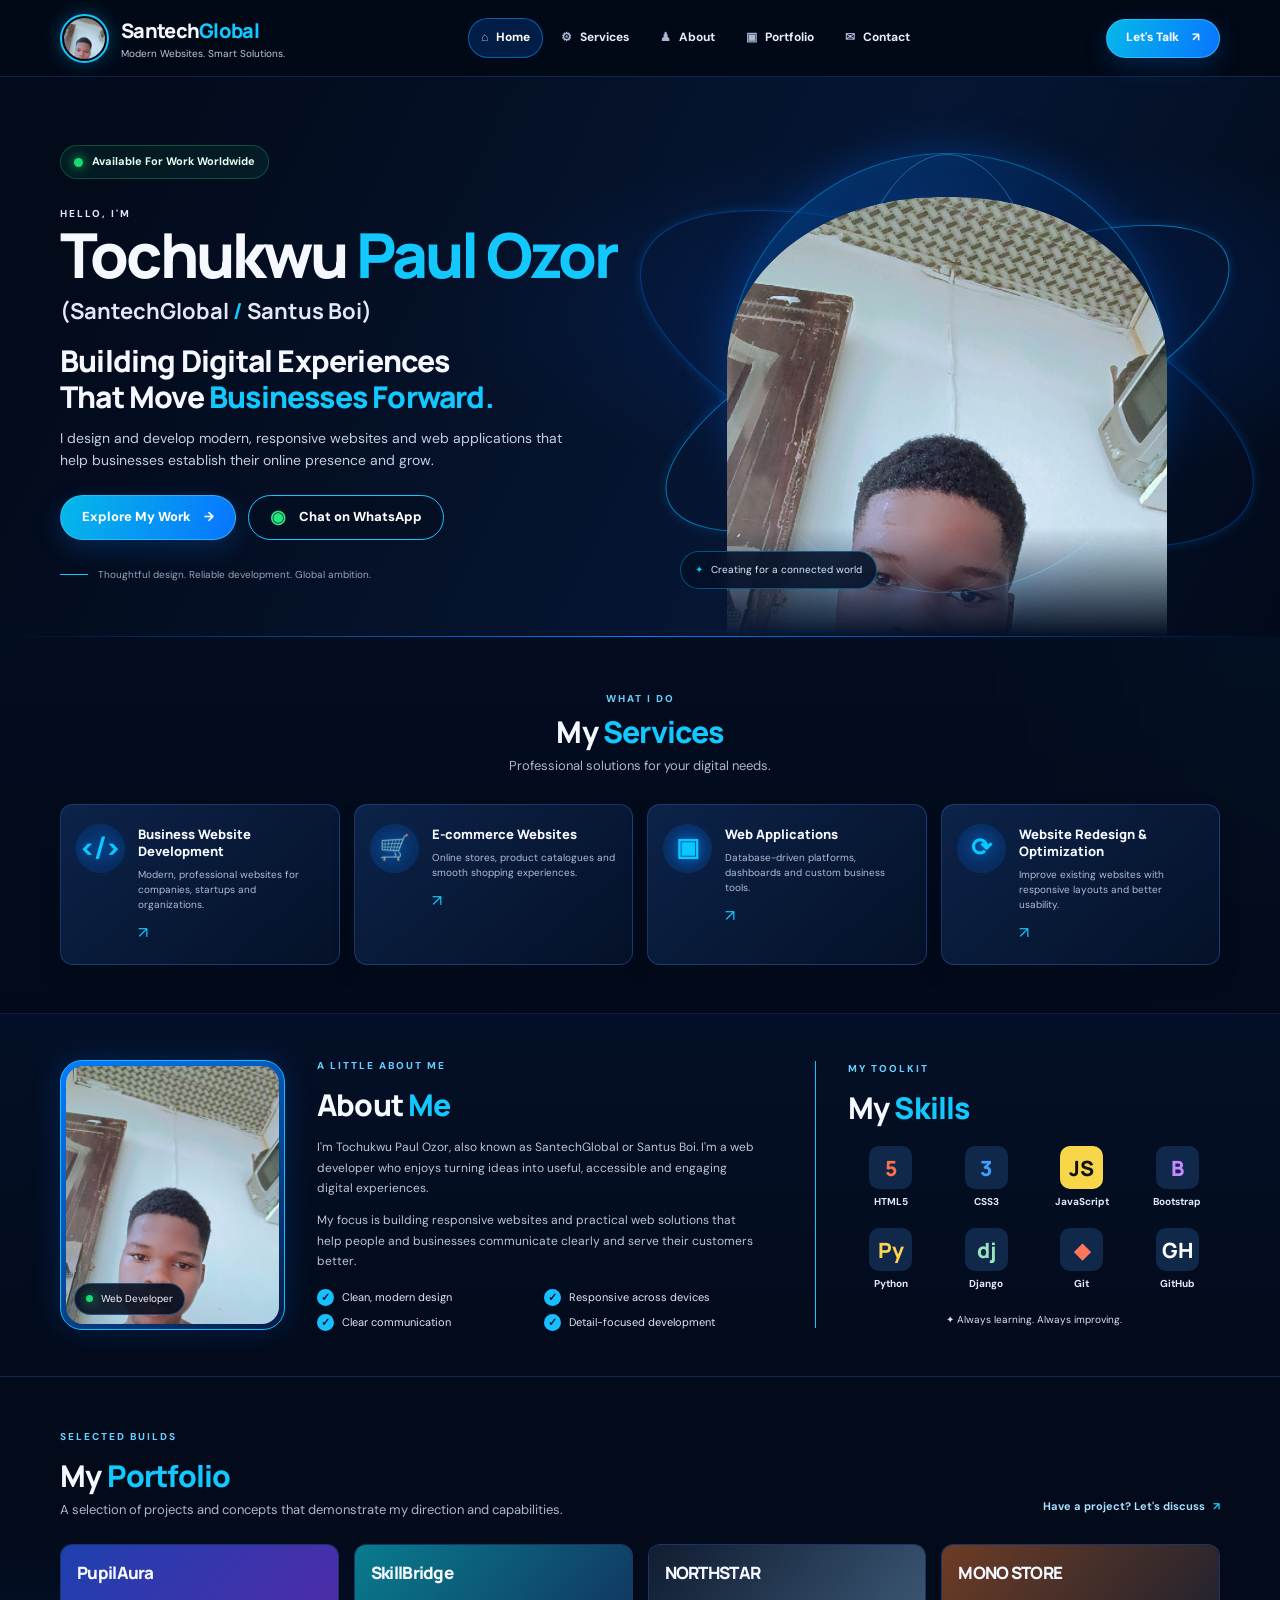
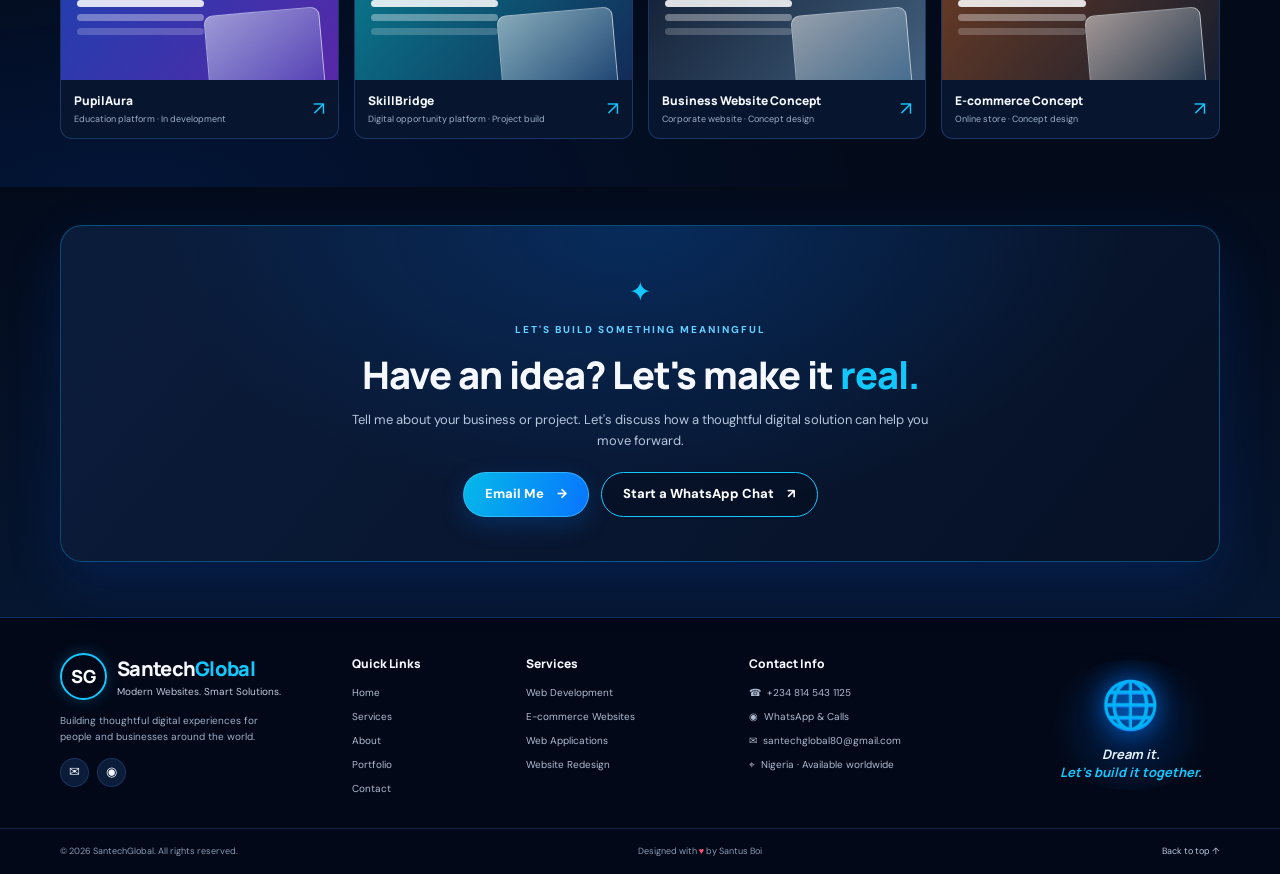
<file: index.html>
<!DOCTYPE html>
<html lang="en">
<head>
  <meta charset="UTF-8">
  <meta name="viewport" content="width=device-width, initial-scale=1.0">
  <meta name="description" content="SantechGlobal — modern websites and smart digital solutions by Tochukwu Paul Ozor. Available for projects worldwide.">
  <meta name="theme-color" content="#030b1b">
  <title>SantechGlobal | Modern Websites. Smart Solutions.</title>
  <link rel="preconnect" href="https://fonts.googleapis.com">
  <link rel="preconnect" href="https://fonts.gstatic.com" crossorigin>
  <link href="https://fonts.googleapis.com/css2?family=DM+Sans:wght@400;500;600;700;800&family=Manrope:wght@400;500;600;700;800&display=swap" rel="stylesheet">
  <link rel="stylesheet" href="css/style.css">
</head>
<body>
  <div class="page-glow page-glow-one" aria-hidden="true"></div>
  <div class="page-glow page-glow-two" aria-hidden="true"></div>

  <header class="site-header" id="top">
    <nav class="navbar container" aria-label="Main navigation">
      <a class="brand" href="#home" aria-label="SantechGlobal home">
        <span class="brand-photo"><img src="assets/images/profile.jpg" alt="Portrait of Tochukwu Paul Ozor"></span>
        <span class="brand-copy"><strong>Santech<span>Global</span></strong><small>Modern Websites. Smart Solutions.</small></span>
      </a>

      <button class="menu-toggle" id="menuToggle" aria-label="Open navigation" aria-expanded="false" aria-controls="navLinks">
        <span></span><span></span><span></span>
      </button>

      <div class="nav-links" id="navLinks">
        <a class="nav-link active" href="#home"><span>⌂</span> Home</a>
        <a class="nav-link" href="#services"><span>⚙</span> Services</a>
        <a class="nav-link" href="#about"><span>♟</span> About</a>
        <a class="nav-link" href="#portfolio"><span>▣</span> Portfolio</a>
        <a class="nav-link" href="#contact"><span>✉</span> Contact</a>
      </div>
      <a class="button button-small header-cta" href="#contact">Let's Talk <span>↗</span></a>
    </nav>
  </header>

  <main>
    <section class="hero section" id="home">
      <div class="hero-grid container">
        <div class="hero-content">
          <div class="availability"><span class="status-dot"></span> Available for work worldwide</div>
          <p class="eyebrow">HELLO, I'M</p>
          <h1>Tochukwu <span>Paul Ozor</span></h1>
          <p class="alias">(SantechGlobal <i>/</i> Santus Boi)</p>
          <h2>Building Digital Experiences<br>That Move <span>Businesses Forward.</span></h2>
          <p class="hero-description">I design and develop modern, responsive websites and web applications that help businesses establish their online presence and grow.</p>
          <div class="hero-actions">
            <a class="button" href="#portfolio">Explore My Work <span>→</span></a>
            <a class="button button-outline" href="https://wa.me/2348145431125" target="_blank" rel="noopener noreferrer"><span class="whatsapp-mark">◉</span> Chat on WhatsApp</a>
          </div>
          <div class="hero-proof"><span class="proof-line"></span> Thoughtful design. Reliable development. Global ambition.</div>
        </div>

        <div class="hero-visual" aria-label="Portrait of Tochukwu Paul Ozor">
          <div class="orbit orbit-one"></div>
          <div class="orbit orbit-two"></div>
          <div class="globe">
            <div class="globe-latitude"></div><div class="globe-longitude"></div>
            <span class="globe-label">SANTECHGLOBAL</span>
          </div>
          <div class="hero-image-wrap">
            <img src="assets/images/profile.jpg" alt="Tochukwu Paul Ozor, founder of SantechGlobal">
          </div>
          <div class="floating-note"><span class="note-spark">✦</span> Creating for a connected world</div>
        </div>
      </div>
      <div class="hero-bottom-line"></div>
    </section>

    <section class="services section" id="services">
      <div class="container">
        <div class="section-heading centered">
          <p class="eyebrow">WHAT I DO</p>
          <h2>My <span>Services</span></h2>
          <p>Professional solutions for your digital needs.</p>
        </div>
        <div class="service-grid">
          <article class="service-card">
            <div class="service-icon">&lt;/&gt;</div>
            <div><h3>Business Website Development</h3><p>Modern, professional websites for companies, startups and organizations.</p><a href="#contact" aria-label="Enquire about business website development">↗</a></div>
          </article>
          <article class="service-card">
            <div class="service-icon">🛒</div>
            <div><h3>E-commerce Websites</h3><p>Online stores, product catalogues and smooth shopping experiences.</p><a href="#contact" aria-label="Enquire about ecommerce websites">↗</a></div>
          </article>
          <article class="service-card">
            <div class="service-icon">▣</div>
            <div><h3>Web Applications</h3><p>Database-driven platforms, dashboards and custom business tools.</p><a href="#contact" aria-label="Enquire about web applications">↗</a></div>
          </article>
          <article class="service-card">
            <div class="service-icon">⟳</div>
            <div><h3>Website Redesign &amp; Optimization</h3><p>Improve existing websites with responsive layouts and better usability.</p><a href="#contact" aria-label="Enquire about website redesign">↗</a></div>
          </article>
        </div>
      </div>
    </section>

    <section class="about section" id="about">
      <div class="container about-grid">
        <div class="about-photo-frame">
          <img src="assets/images/profile.jpg" alt="Portrait of Tochukwu Paul Ozor">
          <span class="photo-tag"><span class="status-dot"></span> Web Developer</span>
        </div>
        <div class="about-copy">
          <p class="eyebrow">A LITTLE ABOUT ME</p>
          <h2>About <span>Me</span></h2>
          <p>I'm Tochukwu Paul Ozor, also known as SantechGlobal or Santus Boi. I'm a web developer who enjoys turning ideas into useful, accessible and engaging digital experiences.</p>
          <p>My focus is building responsive websites and practical web solutions that help people and businesses communicate clearly and serve their customers better.</p>
          <ul class="value-list">
            <li><span>✓</span> Clean, modern design</li>
            <li><span>✓</span> Responsive across devices</li>
            <li><span>✓</span> Clear communication</li>
            <li><span>✓</span> Detail-focused development</li>
          </ul>
        </div>
        <div class="skills-panel">
          <p class="eyebrow">MY TOOLKIT</p>
          <h2>My <span>Skills</span></h2>
          <div class="skills-grid">
            <div class="skill"><b class="skill-html">5</b><span>HTML5</span></div>
            <div class="skill"><b class="skill-css">3</b><span>CSS3</span></div>
            <div class="skill"><b class="skill-js">JS</b><span>JavaScript</span></div>
            <div class="skill"><b class="skill-bootstrap">B</b><span>Bootstrap</span></div>
            <div class="skill"><b class="skill-python">Py</b><span>Python</span></div>
            <div class="skill"><b class="skill-django">dj</b><span>Django</span></div>
            <div class="skill"><b class="skill-git">◆</b><span>Git</span></div>
            <div class="skill"><b class="skill-github">GH</b><span>GitHub</span></div>
          </div>
          <p class="learning-note">✦ Always learning. Always improving.</p>
        </div>
      </div>
    </section>

    <section class="portfolio section" id="portfolio">
      <div class="container">
        <div class="portfolio-heading">
          <div class="section-heading">
            <p class="eyebrow">SELECTED BUILDS</p>
            <h2>My <span>Portfolio</span></h2>
            <p>A selection of projects and concepts that demonstrate my direction and capabilities.</p>
          </div>
          <a class="text-link" href="#contact">Have a project? Let's discuss <span>↗</span></a>
        </div>
        <div class="project-grid">
          <article class="project-card">
            <div class="project-preview preview-pupil"><span class="preview-brand">PupilAura</span><div class="preview-lines"></div><div class="preview-panel"></div></div>
            <div class="project-info"><div><h3>PupilAura</h3><p>Education platform · In development</p></div><span class="project-arrow">↗</span></div>
          </article>
          <article class="project-card">
            <div class="project-preview preview-skill"><span class="preview-brand">SkillBridge</span><div class="preview-lines"></div><div class="preview-panel"></div></div>
            <div class="project-info"><div><h3>SkillBridge</h3><p>Digital opportunity platform · Project build</p></div><span class="project-arrow">↗</span></div>
          </article>
          <article class="project-card">
            <div class="project-preview preview-business"><span class="preview-brand">NORTHSTAR</span><div class="preview-lines"></div><div class="preview-panel"></div></div>
            <div class="project-info"><div><h3>Business Website Concept</h3><p>Corporate website · Concept design</p></div><span class="project-arrow">↗</span></div>
          </article>
          <article class="project-card">
            <div class="project-preview preview-store"><span class="preview-brand">MONO STORE</span><div class="preview-lines"></div><div class="preview-panel"></div></div>
            <div class="project-info"><div><h3>E-commerce Concept</h3><p>Online store · Concept design</p></div><span class="project-arrow">↗</span></div>
          </article>
        </div>
      </div>
    </section>

    <section class="contact section" id="contact">
      <div class="container contact-card">
        <div class="contact-symbol">✦</div>
        <p class="eyebrow">LET'S BUILD SOMETHING MEANINGFUL</p>
        <h2>Have an idea? Let's make it <span>real.</span></h2>
        <p>Tell me about your business or project. Let's discuss how a thoughtful digital solution can help you move forward.</p>
        <div class="hero-actions contact-actions">
          <a class="button" href="mailto:santechglobal80@gmail.com">Email Me <span>→</span></a>
          <a class="button button-outline" href="https://wa.me/2348145431125" target="_blank" rel="noopener noreferrer">Start a WhatsApp Chat <span>↗</span></a>
        </div>
      </div>
    </section>
  </main>

  <footer class="site-footer">
    <div class="container footer-grid">
      <div class="footer-brand-column">
        <a class="brand footer-brand" href="#home">
          <span class="footer-monogram">SG</span>
          <span class="brand-copy"><strong>Santech<span>Global</span></strong><small>Modern Websites. Smart Solutions.</small></span>
        </a>
        <p>Building thoughtful digital experiences for people and businesses around the world.</p>
        <div class="social-links">
          <a href="mailto:santechglobal80@gmail.com" aria-label="Email SantechGlobal">✉</a>
          <a href="https://wa.me/2348145431125" target="_blank" rel="noopener noreferrer" aria-label="WhatsApp SantechGlobal">◉</a>
        </div>
      </div>
      <div class="footer-column"><h3>Quick Links</h3><a href="#home">Home</a><a href="#services">Services</a><a href="#about">About</a><a href="#portfolio">Portfolio</a><a href="#contact">Contact</a></div>
      <div class="footer-column"><h3>Services</h3><a href="#services">Web Development</a><a href="#services">E-commerce Websites</a><a href="#services">Web Applications</a><a href="#services">Website Redesign</a></div>
      <div class="footer-column footer-contact"><h3>Contact Info</h3><a href="tel:+2348145431125">☎ &nbsp;+234 814 543 1125</a><a href="https://wa.me/2348145431125" target="_blank" rel="noopener noreferrer">◉ &nbsp;WhatsApp &amp; Calls</a><a href="mailto:santechglobal80@gmail.com">✉ &nbsp;santechglobal80@gmail.com</a><span>⌖ &nbsp;Nigeria · Available worldwide</span></div>
      <div class="footer-world"><div class="mini-globe">🌐</div><p>Dream it.<br><span>Let's build it together.</span></p></div>
    </div>
    <div class="footer-bottom"><div class="container footer-bottom-inner"><span>© <span id="year"></span> SantechGlobal. All rights reserved.</span><span>Designed with <b>♥</b> by Santus Boi</span><a href="#top">Back to top ↑</a></div></div>
  </footer>

  <script src="js/script.js"></script>
</body>
</html>
</file>
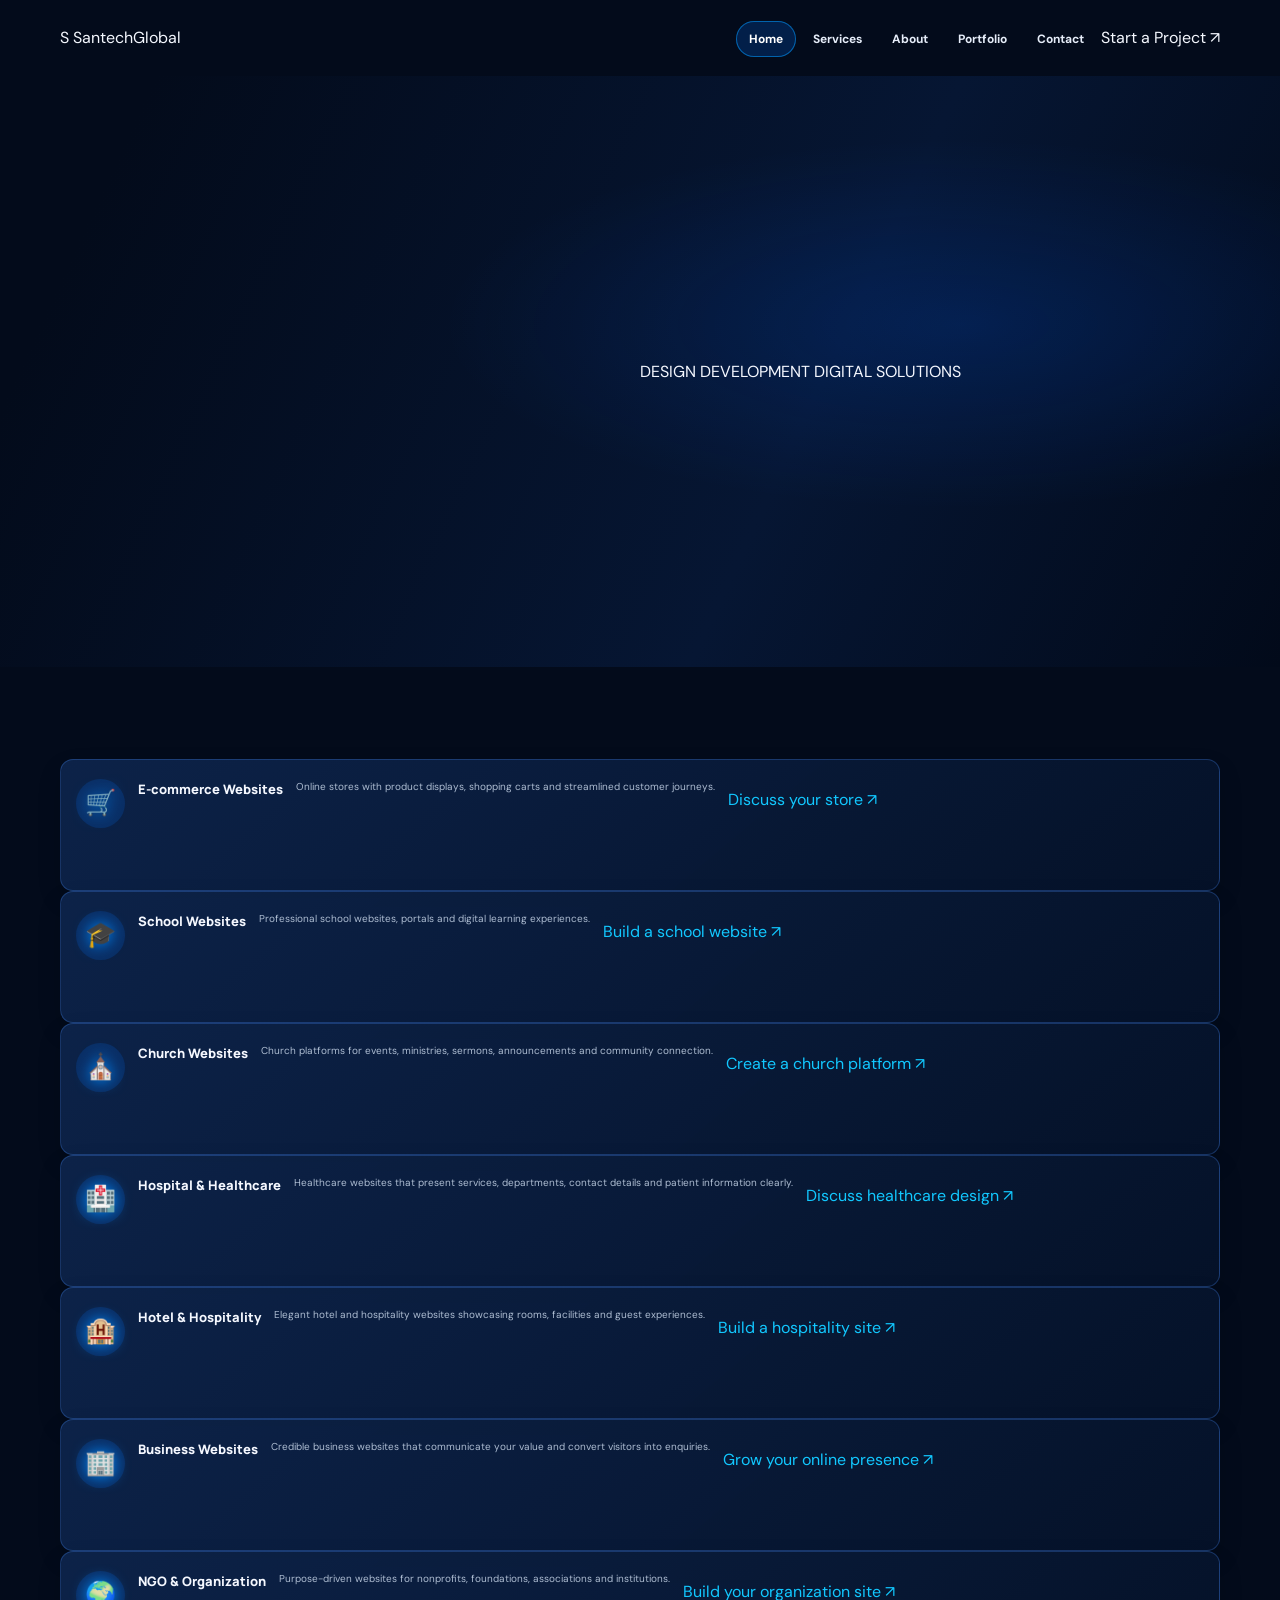
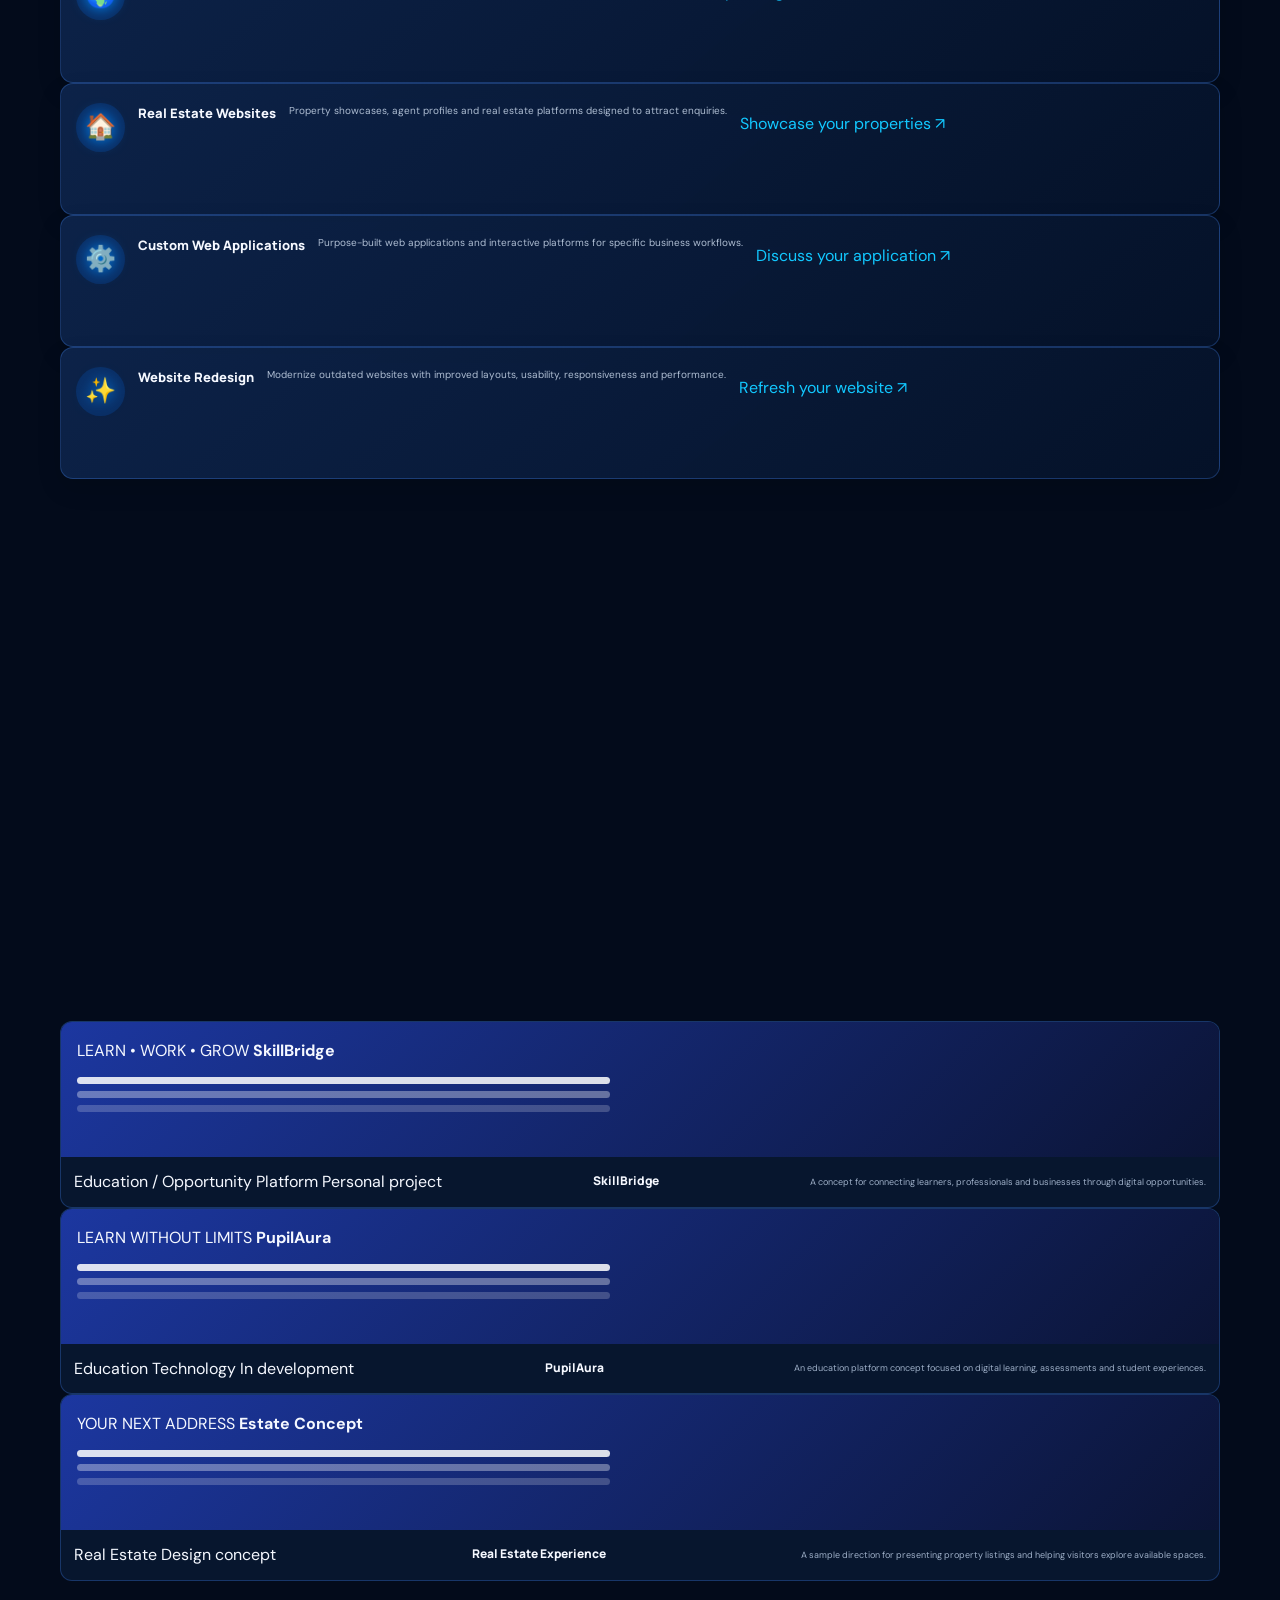
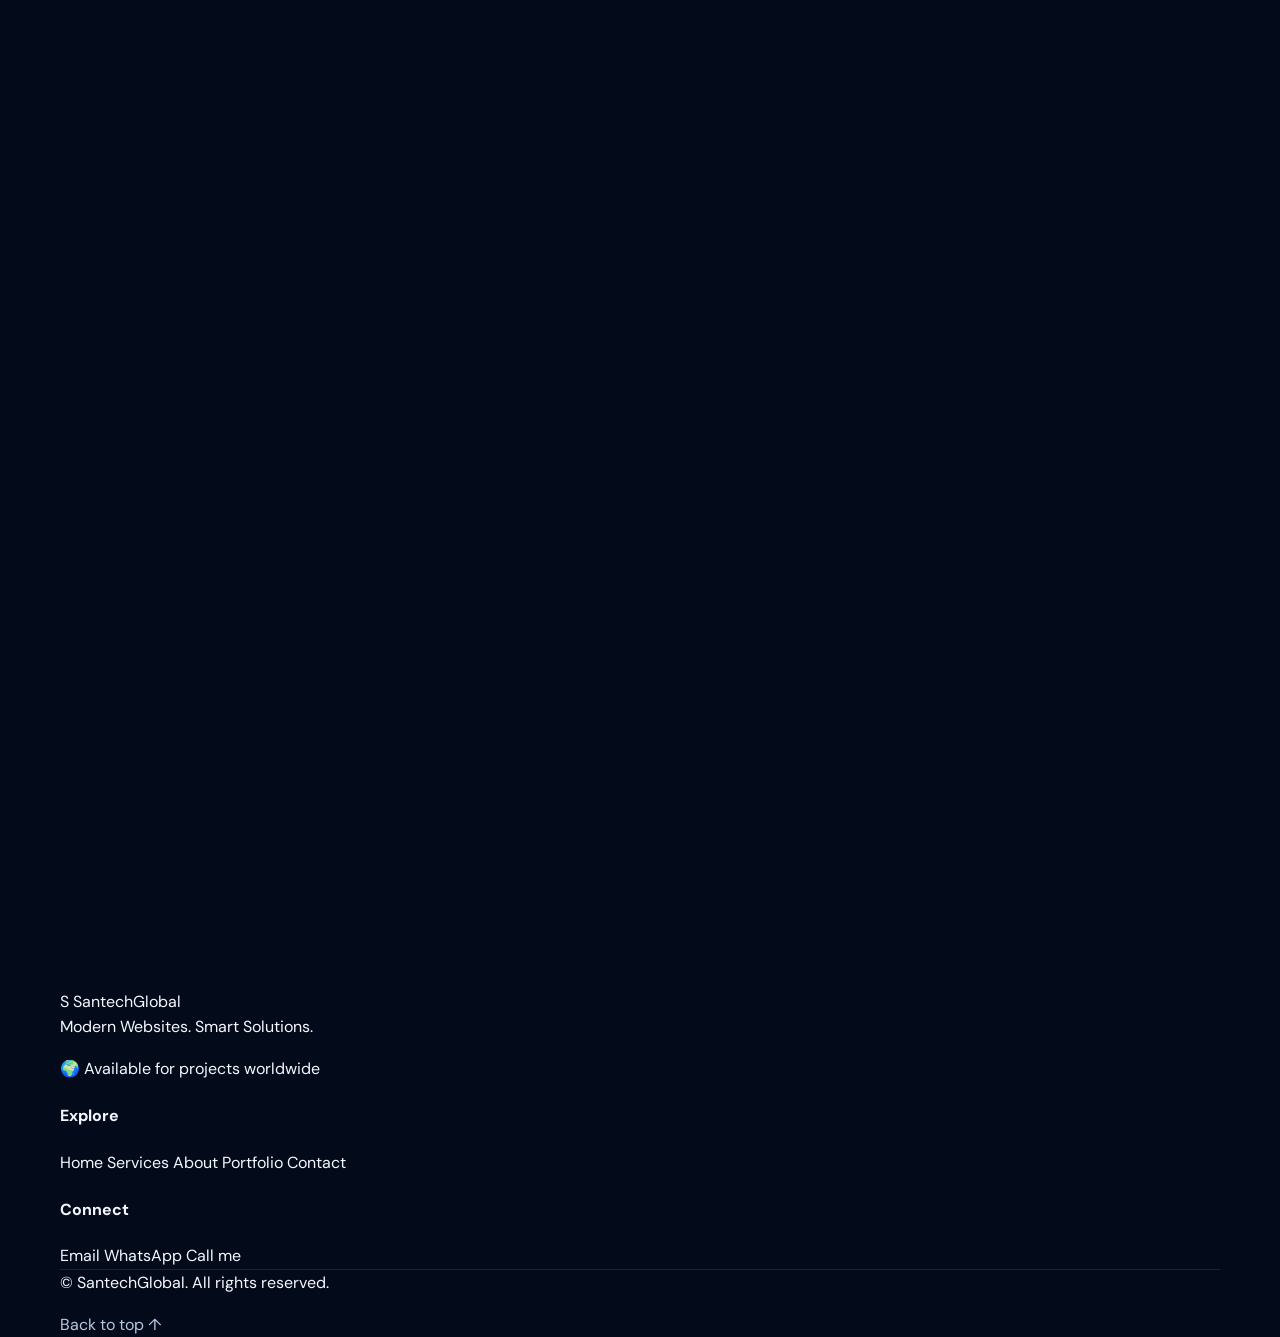
<file: santechglobal-portfolio-starter/santechglobal-portfolio/http.html>
<!DOCTYPE html>
<html lang="en">
<head>
    <meta charset="UTF-8">
    <meta name="viewport" content="width=device-width, initial-scale=1.0">

    <title>SantechGlobal | Modern Websites. Smart Solutions.</title>
    <meta name="description" content="SantechGlobal builds modern, responsive websites and smart digital solutions for businesses, schools, hospitals, hotels, churches and organizations worldwide.">
    <meta name="theme-color" content="#071426">

    <link rel="preconnect" href="https://fonts.googleapis.com">
    <link rel="preconnect" href="https://fonts.gstatic.com" crossorigin>
    <link href="https://fonts.googleapis.com/css2?family=DM+Sans:wght@400;500;600;700;800&family=Manrope:wght@400;500;600;700;800&display=swap" rel="stylesheet">

    <link rel="stylesheet" href="css/style.css">
</head>
<body>

    <!-- NAVIGATION -->
    <header class="header" id="top">
        <nav class="navbar container">
            <a href="#home" class="logo">
                <span class="logo-mark">S</span>
                <span>Santech<span class="logo-accent">Global</span></span>
            </a>

            <button class="menu-toggle" id="menuToggle"
                    aria-label="Open navigation"
                    aria-expanded="false"
                    aria-controls="navMenu">
                <span></span>
                <span></span>
                <span></span>
            </button>

            <div class="nav-menu" id="navMenu">
                <a href="#home" class="nav-link active">Home</a>
                <a href="#services" class="nav-link">Services</a>
                <a href="#about" class="nav-link">About</a>
                <a href="#portfolio" class="nav-link">Portfolio</a>
                <a href="#contact" class="nav-link">Contact</a>
                <a href="#contact" class="nav-cta">Start a Project <span>↗</span></a>
            </div>
        </nav>
    </header>

    <main>
        <!-- HERO -->
        <section class="hero section" id="home">
            <div class="hero-glow"></div>

            <div class="container hero-grid">
                <div class="hero-content reveal">
                    <span class="eyebrow">
                        <span class="status-dot"></span>
                        AVAILABLE FOR GLOBAL PROJECTS
                    </span>

                    <h1>
                        Turning Ideas Into
                        <span class="gradient-text">Powerful Digital</span>
                        Experiences.
                    </h1>

                    <p class="hero-description">
                        I design and build modern websites and smart digital
                        solutions that help businesses, brands and organizations
                        establish a stronger online presence.
                    </p>

                    <div class="hero-actions">
                        <a href="#portfolio" class="btn btn-primary">
                            Explore My Work <span>↗</span>
                        </a>
                        <a href="#contact" class="btn btn-outline">
                            Let's Talk
                        </a>
                    </div>

                    <div class="hero-meta">
                        <span>🌍 Working with clients worldwide</span>
                        <span>✦ Responsive-first development</span>
                    </div>
                </div>

                <div class="hero-visual reveal">
                    <div class="portrait-frame">
                        <div class="portrait-decoration"></div>
                        <img src="assets/images/profile.jpg"
                             alt="Tochukwu Paul Ozor, web developer"
                             class="portrait">
                        <div class="portrait-caption">
                            <span class="caption-line"></span>
                            <div>
                                <strong>Tochukwu Paul Ozor</strong>
                                <small>Web Developer & Digital Creator</small>
                            </div>
                        </div>
                    </div>

                    <div class="floating-card floating-card-top">
                        <span class="floating-icon">✦</span>
                        <div>
                            <strong>Modern Design</strong>
                            <small>Built for impact</small>
                        </div>
                    </div>

                    <div class="floating-card floating-card-bottom">
                        <span class="floating-icon">⌘</span>
                        <div>
                            <strong>Smart Solutions</strong>
                            <small>Made for growth</small>
                        </div>
                    </div>
                </div>
            </div>

            <div class="hero-bottom container">
                <span>DESIGN</span>
                <i></i>
                <span>DEVELOPMENT</span>
                <i></i>
                <span>DIGITAL SOLUTIONS</span>
            </div>
        </section>

        <!-- SERVICES -->
        <section class="section services-section" id="services">
            <div class="container">
                <div class="section-heading reveal">
                    <span class="eyebrow">WHAT I DO</span>
                    <h2>Digital solutions for <span class="gradient-text">every ambition.</span></h2>
                    <p>
                        From business websites to custom web applications,
                        I build digital experiences around real-world needs.
                    </p>
                </div>

                <div class="services-grid">
                    <article class="service-card reveal">
                        <div class="service-icon">🛒</div>
                        <h3>E-commerce Websites</h3>
                        <p>Online stores with product displays, shopping carts and streamlined customer journeys.</p>
                        <a href="#contact" class="card-link">Discuss your store ↗</a>
                    </article>

                    <article class="service-card reveal">
                        <div class="service-icon">🎓</div>
                        <h3>School Websites</h3>
                        <p>Professional school websites, portals and digital learning experiences.</p>
                        <a href="#contact" class="card-link">Build a school website ↗</a>
                    </article>

                    <article class="service-card reveal">
                        <div class="service-icon">⛪</div>
                        <h3>Church Websites</h3>
                        <p>Church platforms for events, ministries, sermons, announcements and community connection.</p>
                        <a href="#contact" class="card-link">Create a church platform ↗</a>
                    </article>

                    <article class="service-card reveal">
                        <div class="service-icon">🏥</div>
                        <h3>Hospital & Healthcare</h3>
                        <p>Healthcare websites that present services, departments, contact details and patient information clearly.</p>
                        <a href="#contact" class="card-link">Discuss healthcare design ↗</a>
                    </article>

                    <article class="service-card reveal">
                        <div class="service-icon">🏨</div>
                        <h3>Hotel & Hospitality</h3>
                        <p>Elegant hotel and hospitality websites showcasing rooms, facilities and guest experiences.</p>
                        <a href="#contact" class="card-link">Build a hospitality site ↗</a>
                    </article>

                    <article class="service-card reveal">
                        <div class="service-icon">🏢</div>
                        <h3>Business Websites</h3>
                        <p>Credible business websites that communicate your value and convert visitors into enquiries.</p>
                        <a href="#contact" class="card-link">Grow your online presence ↗</a>
                    </article>

                    <article class="service-card reveal">
                        <div class="service-icon">🌍</div>
                        <h3>NGO & Organization</h3>
                        <p>Purpose-driven websites for nonprofits, foundations, associations and institutions.</p>
                        <a href="#contact" class="card-link">Build your organization site ↗</a>
                    </article>

                    <article class="service-card reveal">
                        <div class="service-icon">🏠</div>
                        <h3>Real Estate Websites</h3>
                        <p>Property showcases, agent profiles and real estate platforms designed to attract enquiries.</p>
                        <a href="#contact" class="card-link">Showcase your properties ↗</a>
                    </article>

                    <article class="service-card reveal">
                        <div class="service-icon">⚙️</div>
                        <h3>Custom Web Applications</h3>
                        <p>Purpose-built web applications and interactive platforms for specific business workflows.</p>
                        <a href="#contact" class="card-link">Discuss your application ↗</a>
                    </article>

                    <article class="service-card reveal">
                        <div class="service-icon">✨</div>
                        <h3>Website Redesign</h3>
                        <p>Modernize outdated websites with improved layouts, usability, responsiveness and performance.</p>
                        <a href="#contact" class="card-link">Refresh your website ↗</a>
                    </article>
                </div>
            </div>
        </section>

        <!-- ABOUT -->
        <section class="section about-section" id="about">
            <div class="container about-grid">
                <div class="about-visual reveal">
                    <div class="about-image-wrap">
                        <img src="assets/images/profile.jpg"
                             alt="Tochukwu Paul Ozor"
                             class="about-image">
                    </div>
                    <div class="about-stamp">
                        <span>BUILDING</span>
                        <strong>WITH<br>PURPOSE.</strong>
                    </div>
                </div>

                <div class="about-content reveal">
                    <span class="eyebrow">ABOUT SANTECHGLOBAL</span>
                    <h2>Technology should make your next move <span class="gradient-text">possible.</span></h2>

                    <p>
                        I'm Tochukwu Paul Ozor, a web developer focused on
                        building useful, modern and responsive digital
                        experiences.
                    </p>

                    <p>
                        Through SantechGlobal, I help businesses, professionals
                        and organizations communicate their value online with
                        thoughtful design and practical development.
                    </p>

                    <p>
                        My approach combines clean interfaces, structured code
                        and attention to the experience of the people using
                        each website.
                    </p>

                    <div class="skills-list">
                        <span>HTML5</span>
                        <span>CSS3</span>
                        <span>JavaScript</span>
                        <span>Bootstrap</span>
                        <span>Python</span>
                        <span>Django</span>
                        <span>FastAPI</span>
                    </div>

                    <a href="#contact" class="btn btn-primary">Work With Me ↗</a>
                </div>
            </div>
        </section>

        <!-- PORTFOLIO -->
        <section class="section portfolio-section" id="portfolio">
            <div class="container">
                <div class="section-heading reveal">
                    <span class="eyebrow">SELECTED WORK</span>
                    <h2>Ideas brought to <span class="gradient-text">life.</span></h2>
                    <p>
                        A selection of personal projects and design concepts.
                        Project status is stated clearly.
                    </p>
                </div>

                <div class="portfolio-grid">
                    <article class="project-card reveal">
                        <div class="project-preview preview-one">
                            <div class="preview-window">
                                <div class="preview-bar"><i></i><i></i><i></i></div>
                                <div class="preview-content">
                                    <span class="preview-label">LEARN • WORK • GROW</span>
                                    <strong>SkillBridge</strong>
                                    <div class="preview-lines"></div>
                                    <div class="preview-button"></div>
                                </div>
                            </div>
                        </div>
                        <div class="project-info">
                            <div class="project-meta">
                                <span>Education / Opportunity Platform</span>
                                <span class="project-status">Personal project</span>
                            </div>
                            <h3>SkillBridge</h3>
                            <p>A concept for connecting learners, professionals and businesses through digital opportunities.</p>
                        </div>
                    </article>

                    <article class="project-card reveal">
                        <div class="project-preview preview-two">
                            <div class="preview-window">
                                <div class="preview-bar"><i></i><i></i><i></i></div>
                                <div class="preview-content">
                                    <span class="preview-label">LEARN WITHOUT LIMITS</span>
                                    <strong>PupilAura</strong>
                                    <div class="preview-lines"></div>
                                    <div class="preview-button"></div>
                                </div>
                            </div>
                        </div>
                        <div class="project-info">
                            <div class="project-meta">
                                <span>Education Technology</span>
                                <span class="project-status">In development</span>
                            </div>
                            <h3>PupilAura</h3>
                            <p>An education platform concept focused on digital learning, assessments and student experiences.</p>
                        </div>
                    </article>

                    <article class="project-card reveal">
                        <div class="project-preview preview-three">
                            <div class="preview-window">
                                <div class="preview-bar"><i></i><i></i><i></i></div>
                                <div class="preview-content">
                                    <span class="preview-label">YOUR NEXT ADDRESS</span>
                                    <strong>Estate Concept</strong>
                                    <div class="preview-lines"></div>
                                    <div class="preview-button"></div>
                                </div>
                            </div>
                        </div>
                        <div class="project-info">
                            <div class="project-meta">
                                <span>Real Estate</span>
                                <span class="project-status">Design concept</span>
                            </div>
                            <h3>Real Estate Experience</h3>
                            <p>A sample direction for presenting property listings and helping visitors explore available spaces.</p>
                        </div>
                    </article>
                </div>
            </div>
        </section>

        <!-- PROCESS -->
        <section class="section process-section">
            <div class="container">
                <div class="section-heading reveal">
                    <span class="eyebrow">HOW I WORK</span>
                    <h2>A clear process. <span class="gradient-text">A better result.</span></h2>
                </div>

                <div class="process-grid">
                    <div class="process-item reveal">
                        <span class="process-number">01</span>
                        <h3>Discover</h3>
                        <p>Understand your goals, audience, requirements and project priorities.</p>
                    </div>
                    <div class="process-item reveal">
                        <span class="process-number">02</span>
                        <h3>Design</h3>
                        <p>Plan the structure and visual direction around your brand and users.</p>
                    </div>
                    <div class="process-item reveal">
                        <span class="process-number">03</span>
                        <h3>Develop</h3>
                        <p>Build and refine the website with responsive layouts and functional features.</p>
                    </div>
                    <div class="process-item reveal">
                        <span class="process-number">04</span>
                        <h3>Launch</h3>
                        <p>Test the experience and prepare the project for deployment and handover.</p>
                    </div>
                </div>
            </div>
        </section>

        <!-- CONTACT -->
        <section class="section contact-section" id="contact">
            <div class="container contact-grid">
                <div class="contact-content reveal">
                    <span class="eyebrow">LET'S BUILD SOMETHING</span>
                    <h2>Have an idea? Let's make it <span class="gradient-text">real.</span></h2>
                    <p>
                        Tell me what you're planning. Share your goals,
                        requirements and preferred timeline, and I'll get
                        back to you.
                    </p>

                    <div class="contact-methods">
                        <a href="mailto:santechglobal80@gmail.com" class="contact-method">
                            <span class="contact-method-icon">✉</span>
                            <span>
                                <small>Email</small>
                                <strong>santechglobal80@gmail.com</strong>
                            </span>
                        </a>

                        <a href="https://wa.me/2348145431125" target="_blank" rel="noopener noreferrer" class="contact-method">
                            <span class="contact-method-icon">☏</span>
                            <span>
                                <small>WhatsApp</small>
                                <strong>+234 814 543 1125</strong>
                            </span>
                        </a>
                    </div>
                </div>

                <form class="contact-form reveal" id="contactForm">
                    <h3>Start a project enquiry</h3>
                    <p>Complete the details below to prepare your enquiry.</p>

                    <div class="form-row">
                        <div class="form-group">
                            <label for="name">Your name</label>
                            <input type="text" id="name" name="name" placeholder="Full name" required>
                        </div>

                        <div class="form-group">
                            <label for="email">Email address</label>
                            <input type="email" id="email" name="email" placeholder="you@example.com" required>
                        </div>
                    </div>

                    <div class="form-group">
                        <label for="service">What do you need?</label>
                        <select id="service" name="service" required>
                            <option value="">Select a service</option>
                            <option>E-commerce website</option>
                            <option>School website</option>
                            <option>Church website</option>
                            <option>Hospital / Healthcare website</option>
                            <option>Hotel / Hospitality website</option>
                            <option>Business website</option>
                            <option>NGO / Organization website</option>
                            <option>Real estate website</option>
                            <option>Custom web application</option>
                            <option>Website redesign</option>
                            <option>Other</option>
                        </select>
                    </div>

                    <div class="form-group">
                        <label for="budget">Project budget (optional)</label>
                        <input type="text" id="budget" name="budget" placeholder="Your estimated budget">
                    </div>

                    <div class="form-group">
                        <label for="message">Tell me about your project</label>
                        <textarea id="message" name="message" rows="5"
                                  placeholder="What are you looking to build?" required></textarea>
                    </div>

                    <button type="submit" class="btn btn-primary form-submit">
                        Send Project Enquiry <span>↗</span>
                    </button>

                    <small class="form-note">
                        This form opens your email app with the enquiry prepared.
                        It does not store submissions on this website.
                    </small>
                    <p class="form-feedback" id="formFeedback" aria-live="polite"></p>
                </form>
            </div>
        </section>
    </main>

    <!-- FOOTER -->
    <footer class="footer">
        <div class="container">
            <div class="footer-main">
                <div class="footer-brand">
                    <a href="#home" class="logo">
                        <span class="logo-mark">S</span>
                        <span>Santech<span class="logo-accent">Global</span></span>
                    </a>
                    <p>Modern Websites. Smart Solutions.</p>
                    <span class="footer-location">🌍 Available for projects worldwide</span>
                </div>

                <div class="footer-links">
                    <h4>Explore</h4>
                    <a href="#home">Home</a>
                    <a href="#services">Services</a>
                    <a href="#about">About</a>
                    <a href="#portfolio">Portfolio</a>
                    <a href="#contact">Contact</a>
                </div>

                <div class="footer-links">
                    <h4>Connect</h4>
                    <a href="mailto:santechglobal80@gmail.com">Email</a>
                    <a href="https://wa.me/2348145431125" target="_blank" rel="noopener noreferrer">WhatsApp</a>
                    <a href="tel:+2348145431125">Call me</a>
                </div>
            </div>

            <div class="footer-bottom">
                <p>© <span id="currentYear"></span> SantechGlobal. All rights reserved.</p>
                <a href="#top">Back to top ↑</a>
            </div>
        </div>
    </footer>

    <script src="js/script.js"></script>
</body>
</html>
</file>
<file: css/style.css>
/* SANTECHGLOBAL — premium dark / electric-blue visual system */
:root {
  --bg: #030b1b;
  --bg-soft: #07152d;
  --panel: rgba(10, 28, 58, .82);
  --panel-border: rgba(74, 145, 255, .28);
  --blue: #078cff;
  --cyan: #12c8ff;
  --text: #f5f8ff;
  --muted: #aab8ce;
  --container: 1160px;
  --shadow: 0 18px 55px rgba(0, 90, 255, .15);
}
* { box-sizing: border-box; }
html { scroll-behavior: smooth; scroll-padding-top: 92px; }
body {
  margin: 0; color: var(--text); background: var(--bg);
  font-family: "DM Sans", sans-serif; line-height: 1.6; overflow-x: hidden;
}
a { color: inherit; text-decoration: none; }
img { display: block; max-width: 100%; }
button, a { -webkit-tap-highlight-color: transparent; }
.container { width: min(var(--container), calc(100% - 48px)); margin-inline: auto; }
.page-glow { position: fixed; width: 420px; height: 420px; border-radius: 50%; filter: blur(130px); opacity: .12; pointer-events: none; z-index: -1; }
.page-glow-one { background: #006bff; top: 8%; left: -250px; }
.page-glow-two { background: #00bfff; right: -280px; top: 55%; }
.section { position: relative; }
.site-header { position: sticky; top: 0; z-index: 100; background: rgba(2, 9, 23, .9); border-bottom: 1px solid rgba(49, 126, 255, .24); backdrop-filter: blur(18px); }
.navbar { min-height: 76px; display: flex; align-items: center; justify-content: space-between; gap: 22px; }
.brand { display: inline-flex; align-items: center; gap: 12px; flex-shrink: 0; }
.brand-photo { width: 49px; height: 49px; border-radius: 50%; padding: 2px; border: 2px solid var(--cyan); box-shadow: 0 0 18px rgba(0, 183, 255, .32); overflow: hidden; }
.brand-photo img { width: 100%; height: 100%; object-fit: cover; object-position: center 25%; border-radius: 50%; }
.brand-copy { display: flex; flex-direction: column; line-height: 1.15; }
.brand-copy strong { font: 800 20px "Manrope", sans-serif; letter-spacing: -.7px; }
.brand-copy strong span, h1 span, h2 span { color: var(--cyan); }
.brand-copy small { margin-top: 4px; font-size: 10px; color: #bdc9dc; }
.nav-links { display: flex; align-items: center; gap: 5px; }
.nav-link { padding: 10px 13px; border-radius: 30px; font-size: 12px; font-weight: 700; color: #e6edf9; transition: .25s ease; }
.nav-link span { margin-right: 5px; color: #a8b9d4; }
.nav-link:hover, .nav-link.active { color: white; background: rgba(0, 111, 255, .2); box-shadow: inset 0 0 0 1px rgba(0, 155, 255, .55); }
.button { min-height: 45px; display: inline-flex; align-items: center; justify-content: center; gap: 13px; padding: 0 21px; border-radius: 30px; color: #fff; font-size: 13px; font-weight: 800; background: linear-gradient(110deg, #05b9e9, #0874ff); border: 1px solid rgba(77, 210, 255, .55); box-shadow: 0 8px 25px rgba(0, 126, 255, .22); transition: transform .25s, box-shadow .25s; }
.button:hover { transform: translateY(-3px); box-shadow: 0 12px 30px rgba(0, 142, 255, .35); }
.button-small { min-height: 39px; padding-inline: 19px; font-size: 12px; }
.button-outline { background: rgba(4, 13, 31, .55); border-color: var(--cyan); box-shadow: none; }
.button-outline:hover { background: rgba(0, 141, 255, .15); }
.menu-toggle { display: none; border: 1px solid var(--panel-border); background: #081a35; border-radius: 10px; width: 43px; height: 41px; padding: 10px; cursor: pointer; }
.menu-toggle span { display: block; height: 2px; margin: 4px 0; background: white; border-radius: 3px; }

/* Hero */
.hero { min-height: 560px; display: flex; align-items: center; background: radial-gradient(ellipse at 75% 42%, rgba(0, 93, 255, .17), transparent 38%), linear-gradient(115deg, #030b1b 10%, #061633 62%, #020a1a); overflow: hidden; }
.hero-grid { min-height: 560px; display: grid; grid-template-columns: 1.04fr .96fr; align-items: center; gap: 24px; padding-top: 42px; }
.hero-content { position: relative; z-index: 3; padding-bottom: 28px; }
.availability { display: inline-flex; align-items: center; gap: 9px; padding: 7px 13px; border-radius: 30px; border: 1px solid rgba(38, 200, 127, .3); background: rgba(14, 135, 87, .13); color: #e2fff1; font-size: 11px; font-weight: 700; text-transform: capitalize; }
.status-dot { width: 9px; height: 9px; background: #16dc70; border-radius: 50%; box-shadow: 0 0 12px #16dc70; display: inline-block; flex-shrink: 0; }
.eyebrow { color: #65cfff; font-size: 10px; letter-spacing: 2px; font-weight: 800; margin: 0 0 10px; }
.hero .eyebrow { margin-top: 27px; margin-bottom: 0; color: #d5e8ff; }
h1, h2, h3, p { margin-top: 0; }
h1 { margin: 0; font: 800 clamp(38px, 5vw, 62px)/1.06 "Manrope", sans-serif; letter-spacing: -2.8px; }
.alias { margin: 8px 0 17px; font: 700 clamp(16px, 2vw, 22px) "Manrope", sans-serif; color: #e2eaf8; }
.alias i { color: var(--cyan); font-style: normal; }
.hero h2 { margin: 0 0 11px; font: 800 clamp(21px, 2.6vw, 30px)/1.22 "Manrope", sans-serif; letter-spacing: -.8px; }
.hero-description { max-width: 510px; margin-bottom: 23px; color: #c3cfe0; font-size: 14px; }
.hero-actions { display: flex; flex-wrap: wrap; gap: 12px; }
.whatsapp-mark { color: #27e57e; font-size: 18px; }
.hero-proof { display: flex; align-items: center; gap: 10px; margin-top: 27px; color: #8fa4c1; font-size: 10px; }
.proof-line { width: 28px; height: 1px; background: var(--cyan); }
.hero-visual { min-height: 500px; position: relative; align-self: stretch; display: flex; align-items: flex-end; justify-content: center; }
.globe { position: absolute; width: min(440px, 100%); aspect-ratio: 1; border-radius: 50%; top: 34px; left: 50%; transform: translateX(-50%); overflow: hidden; border: 1px solid rgba(0, 174, 255, .5); background: radial-gradient(circle at 42% 40%, rgba(14, 130, 255, .5), rgba(2, 30, 83, .48) 54%, rgba(0, 8, 30, .12) 70%); box-shadow: 0 0 45px rgba(0, 115, 255, .28), inset 0 0 50px rgba(0, 160, 255, .22); }
.globe::before { content: ""; position: absolute; inset: 12%; border-radius: 50%; background: repeating-linear-gradient(0deg, transparent 0 28px, rgba(80, 193, 255, .18) 29px 30px), repeating-linear-gradient(90deg, transparent 0 38px, rgba(80, 193, 255, .13) 39px 40px); mask-image: radial-gradient(circle, #000 38%, transparent 73%); }
.globe::after { content: ""; position: absolute; inset: 0; border-radius: 50%; background: radial-gradient(circle at 34% 30%, transparent 35%, rgba(0, 5, 25, .42) 75%); }
.globe-latitude, .globe-longitude { position: absolute; inset: 18% 0; border: 1px solid rgba(91, 193, 255, .34); border-radius: 50%; }
.globe-longitude { inset: 0 26%; }
.globe-label { position: absolute; right: -7px; bottom: 24%; z-index: 2; color: #dff8ff; font: italic 700 16px "Manrope"; transform: rotate(-12deg); text-shadow: 0 0 12px #008cff; }
.orbit { position: absolute; width: 112%; height: 38%; top: 31%; left: -6%; border: 1px solid rgba(0, 179, 255, .65); border-radius: 50%; transform: rotate(-24deg); box-shadow: 0 0 12px rgba(0, 153, 255, .2); }
.orbit-two { width: 120%; height: 48%; top: 26%; left: -10%; transform: rotate(22deg); border-color: rgba(0, 112, 255, .4); }
.hero-image-wrap { position: relative; z-index: 2; width: min(440px, 100%); height: 440px; display: flex; justify-content: center; align-items: flex-end; overflow: hidden; }
.hero-image-wrap img { width: 100%; height: 100%; object-fit: cover; object-position: center 17%; border-radius: 48% 48% 0 0 / 38% 38% 0 0; mask-image: linear-gradient(to bottom, #000 75%, transparent 100%); filter: saturate(.92) contrast(1.03); }
.floating-note { position: absolute; z-index: 4; bottom: 48px; left: 1%; padding: 10px 14px; border-radius: 30px; background: rgba(3, 16, 39, .86); border: 1px solid rgba(0, 177, 255, .42); color: #d9eaff; font-size: 10px; backdrop-filter: blur(10px); }
.note-spark { color: #00caff; margin-right: 5px; }
.hero-bottom-line { position: absolute; bottom: 0; height: 1px; width: 100%; background: linear-gradient(90deg, transparent, #087cff, transparent); }

/* Section headings and services */
.services { padding: 54px 0 48px; background: linear-gradient(180deg, rgba(4, 14, 33, .82), rgba(3, 11, 27, .92)); }
.section-heading h2, .about h2 { margin: 0 0 4px; font: 800 30px "Manrope", sans-serif; letter-spacing: -.8px; }
.section-heading p:last-child { color: var(--muted); font-size: 13px; margin-bottom: 0; }
.centered { text-align: center; margin-bottom: 27px; }
.centered .eyebrow { margin-bottom: 4px; }
.service-grid { display: grid; grid-template-columns: repeat(4, 1fr); gap: 14px; }
.service-card { min-height: 132px; display: flex; gap: 13px; align-items: flex-start; padding: 19px 15px; border-radius: 13px; background: linear-gradient(140deg, rgba(14, 38, 79, .88), rgba(5, 18, 42, .9)); border: 1px solid var(--panel-border); box-shadow: 0 10px 25px rgba(0, 0, 0, .12); transition: .25s ease; }
.service-card:hover { transform: translateY(-5px); border-color: rgba(0, 194, 255, .65); box-shadow: var(--shadow); }
.service-icon { width: 49px; height: 49px; display: grid; place-items: center; flex-shrink: 0; border-radius: 50%; color: #09c7ff; background: rgba(0, 112, 255, .17); font-size: 25px; font-weight: 800; text-shadow: 0 0 15px #008cff; }
.service-card h3 { margin: 2px 0 7px; font: 800 13px/1.3 "Manrope"; }
.service-card p { color: #aebdd2; font-size: 10px; line-height: 1.5; margin: 0; }
.service-card a { display: inline-flex; margin-top: 8px; color: var(--cyan); font-size: 16px; }

/* About and skills */
.about { padding: 44px 0; background: linear-gradient(180deg, #041027, #030b1b); border-top: 1px solid rgba(55, 135, 255, .16); border-bottom: 1px solid rgba(55, 135, 255, .2); }
.about-grid { display: grid; grid-template-columns: 225px 1.15fr 1fr; align-items: center; gap: 32px; }
.about-photo-frame { position: relative; height: 270px; padding: 5px; border-radius: 22px; border: 1px solid #11bfff; background: linear-gradient(145deg, #057dff, #071b44); box-shadow: 0 0 30px rgba(0, 115, 255, .2); }
.about-photo-frame img { width: 100%; height: 100%; object-fit: cover; object-position: center 18%; border-radius: 17px; }
.photo-tag { position: absolute; bottom: 14px; left: 13px; padding: 7px 11px; border-radius: 20px; background: rgba(3, 12, 29, .88); border: 1px solid rgba(72, 158, 255, .4); font-size: 10px; }
.photo-tag .status-dot { width: 7px; height: 7px; margin-right: 5px; }
.about-copy { padding-right: 20px; }
.about-copy > p:not(.eyebrow) { color: #b8c6d9; font-size: 12px; line-height: 1.7; margin: 12px 0; }
.value-list { list-style: none; display: grid; grid-template-columns: 1fr 1fr; gap: 8px; padding: 0; margin: 17px 0 0; }
.value-list li { font-size: 11px; color: #dce8f8; }
.value-list li span { display: inline-grid; place-items: center; width: 17px; height: 17px; margin-right: 5px; border-radius: 50%; color: #00152e; background: #16bfff; font-size: 11px; font-weight: 900; }
.skills-panel { border-left: 1px solid var(--cyan); padding-left: 32px; }
.skills-grid { display: grid; grid-template-columns: repeat(4, 1fr); gap: 18px 10px; margin-top: 18px; }
.skill { display: flex; align-items: center; flex-direction: column; gap: 5px; }
.skill b { display: grid; place-items: center; width: 43px; height: 43px; border-radius: 10px; background: #10294b; font: 800 21px "Manrope"; }
.skill span { color: #e4ebf6; font-size: 10px; font-weight: 700; }
.skill-html { color: #ff7048; }.skill-css { color: #419dff; }.skill-js { color: #111; background: #f7d64a !important; }.skill-bootstrap { color: #c58aff; }.skill-python { color: #ffd34e; }.skill-django { color: #9be6c1; }.skill-git { color: #ff755e; }.skill-github { color: white; }
.learning-note { text-align: center; color: #d7e4f5; font-size: 10px; margin: 20px 0 0; }

/* Portfolio */
.portfolio { padding: 52px 0 48px; background: radial-gradient(ellipse at 10% 100%, rgba(0, 87, 255, .12), transparent 45%), #030b1b; }
.portfolio-heading { display: flex; justify-content: space-between; align-items: end; gap: 20px; margin-bottom: 23px; }
.portfolio-heading .section-heading p:last-child { max-width: 560px; }
.text-link { color: #a8dfff; font-size: 11px; font-weight: 700; padding-bottom: 5px; }
.text-link span { color: var(--cyan); margin-left: 5px; }
.project-grid { display: grid; grid-template-columns: repeat(4, 1fr); gap: 15px; }
.project-card { min-width: 0; border-radius: 12px; overflow: hidden; background: #07162e; border: 1px solid rgba(70, 137, 255, .28); transition: .25s; }
.project-card:hover { transform: translateY(-5px); border-color: var(--cyan); box-shadow: var(--shadow); }
.project-preview { height: 135px; position: relative; overflow: hidden; padding: 16px; background: linear-gradient(135deg, #1c37a0, #0b1435); }
.preview-brand { position: relative; z-index: 2; font: 800 17px "Manrope"; letter-spacing: -.7px; }
.preview-lines { position: absolute; left: 16px; top: 55px; width: 46%; height: 7px; border-radius: 5px; background: rgba(255,255,255,.85); box-shadow: 0 14px 0 rgba(255,255,255,.35), 0 28px 0 rgba(255,255,255,.2); }
.preview-panel { position: absolute; right: 15px; bottom: -23px; width: 42%; height: 92px; border-radius: 9px 9px 0 0; background: linear-gradient(145deg, rgba(255,255,255,.5), rgba(40, 175, 255, .12)); border: 1px solid rgba(255,255,255,.45); transform: rotate(-5deg); }
.preview-pupil { background: linear-gradient(130deg, #1e40af, #5728a8); }.preview-skill { background: linear-gradient(130deg, #087c8d, #132b58); }.preview-business { background: linear-gradient(130deg, #101c31, #42607e); }.preview-store { background: linear-gradient(130deg, #6d3c24, #161e30); }
.project-info { display: flex; align-items: center; justify-content: space-between; padding: 12px 13px; }
.project-info h3 { font: 800 12px "Manrope"; margin: 0 0 3px; }
.project-info p { color: #9eafc7; font-size: 9px; margin: 0; }
.project-arrow { color: var(--cyan); font-size: 19px; }

/* Contact and footer */
.contact { padding: 38px 0 55px; background: linear-gradient(180deg, #030b1b, #061630); }
.contact-card { position: relative; overflow: hidden; text-align: center; padding: 44px 24px; border-radius: 22px; border: 1px solid rgba(0, 177, 255, .35); background: radial-gradient(ellipse at 50% 0%, rgba(0, 121, 255, .2), transparent 60%), linear-gradient(130deg, #0b1c3b, #061126); box-shadow: var(--shadow); }
.contact-symbol { color: var(--cyan); font-size: 27px; margin-bottom: 9px; }
.contact-card h2 { font: 800 clamp(25px, 4vw, 38px) "Manrope"; letter-spacing: -1px; margin: 0 0 10px; }
.contact-card > p:not(.eyebrow) { max-width: 600px; margin: 0 auto 20px; color: #b6c6dc; font-size: 13px; }
.contact-actions { justify-content: center; }
.site-footer { background: #020817; border-top: 1px solid rgba(48, 129, 255, .32); }
.footer-grid { display: grid; grid-template-columns: 1.35fr .75fr 1fr 1.35fr .9fr; gap: 24px; padding-top: 35px; padding-bottom: 31px; }
.footer-brand { gap: 10px; }
.footer-monogram { width: 47px; height: 47px; display: grid; place-items: center; border: 2px solid var(--cyan); border-radius: 50%; color: white; font: 800 18px "Manrope"; box-shadow: 0 0 16px rgba(0, 180, 255, .25); }
.footer-brand-column > p { margin: 13px 0; max-width: 220px; color: #9eafc7; font-size: 10px; }
.social-links { display: flex; gap: 8px; }
.social-links a { width: 29px; height: 29px; display: grid; place-items: center; border-radius: 50%; background: #0b1c39; border: 1px solid rgba(76, 144, 255, .2); font-size: 13px; transition: .2s; }
.social-links a:hover { color: var(--cyan); border-color: var(--cyan); }
.footer-column { display: flex; flex-direction: column; gap: 8px; }
.footer-column h3 { margin: 2px 0 5px; font: 800 12px "Manrope"; }
.footer-column a, .footer-column span { color: #aebbd0; font-size: 10px; transition: color .2s; }
.footer-column a:hover { color: var(--cyan); }
.footer-world { align-self: center; min-height: 130px; display: flex; flex-direction: column; align-items: center; justify-content: center; text-align: center; border-radius: 50%; background: radial-gradient(circle, rgba(0, 113, 255, .25), transparent 70%); }
.mini-globe { font-size: 47px; filter: drop-shadow(0 0 12px #007bff); }
.footer-world p { margin: 2px 0 0; color: #e7f4ff; font: italic 700 13px "Manrope"; }
.footer-world p span { color: var(--cyan); }
.footer-bottom { border-top: 1px solid rgba(64, 133, 255, .2); }
.footer-bottom-inner { min-height: 45px; display: flex; align-items: center; justify-content: space-between; gap: 15px; color: #899bb5; font-size: 9px; }
.footer-bottom b { color: #ff5475; }
.footer-bottom a { color: #b6c8e1; }
.footer-bottom a:hover { color: var(--cyan); }

/* Reveal animation */
.reveal { opacity: 0; transform: translateY(22px); transition: opacity .7s ease, transform .7s ease; }
.reveal.visible { opacity: 1; transform: translateY(0); }

@media (max-width: 1050px) {
  .nav-links { gap: 0; }.nav-link { padding-inline: 9px; font-size: 11px; }
  .service-grid { grid-template-columns: repeat(2, 1fr); }
  .about-grid { grid-template-columns: 190px 1fr 1fr; gap: 23px; }
  .about-photo-frame { height: 245px; }.skills-panel { padding-left: 22px; }
  .footer-grid { grid-template-columns: 1.2fr 1fr 1fr; }.footer-world { display: none; }
}
@media (max-width: 760px) {
  .container { width: min(100% - 34px, var(--container)); }
  .navbar { min-height: 68px; }.brand-photo { width: 43px; height: 43px; }.brand-copy strong { font-size: 17px; }
  .menu-toggle { display: block; margin-left: auto; }
  .header-cta { display: none; }
  .nav-links { position: absolute; display: none; top: 68px; left: 0; right: 0; padding: 13px 18px 18px; flex-direction: column; align-items: stretch; gap: 5px; background: rgba(2, 9, 23, .98); border-bottom: 1px solid var(--panel-border); }
  .nav-links.open { display: flex; }.nav-link { padding: 12px 14px; font-size: 13px; }
  .hero, .hero-grid { min-height: auto; }.hero-grid { grid-template-columns: 1fr; padding-top: 42px; gap: 0; }
  .hero-content { padding-bottom: 0; }.hero .eyebrow { margin-top: 22px; }
  h1 { font-size: clamp(38px, 10vw, 55px); }.hero h2 { font-size: 25px; }
  .hero-description { max-width: 570px; }.hero-visual { min-height: 390px; margin-top: 2px; }
  .globe { width: min(350px, 90vw); top: 16px; }.hero-image-wrap { width: min(360px, 90vw); height: 370px; }
  .floating-note { bottom: 22px; left: 0; }
  .services { padding: 42px 0; }.service-grid { gap: 10px; }.service-card { min-height: 130px; padding: 14px 11px; gap: 10px; }.service-icon { width: 40px; height: 40px; font-size: 20px; }
  .about-grid { grid-template-columns: 155px 1fr; gap: 22px; }.about-photo-frame { height: 220px; }
  .about-copy { padding: 0; }.about-copy > p:not(.eyebrow) { font-size: 11px; }.value-list { grid-template-columns: 1fr; gap: 5px; }
  .skills-panel { grid-column: 1 / -1; border-left: 0; border-top: 1px solid var(--cyan); padding: 24px 0 0; }
  .skills-grid { grid-template-columns: repeat(4, 1fr); }
  .portfolio-heading { align-items: flex-start; flex-direction: column; }.project-grid { grid-template-columns: repeat(2, 1fr); }
  .footer-grid { grid-template-columns: repeat(2, 1fr); gap: 26px 20px; }.footer-brand-column { grid-column: 1 / -1; }
  .footer-bottom-inner { padding-block: 12px; flex-wrap: wrap; justify-content: center; text-align: center; }
}
@media (max-width: 430px) {
  .container { width: calc(100% - 28px); }
  .brand-copy small { font-size: 9px; }.brand-photo { width: 40px; height: 40px; }
  .hero-grid { padding-top: 32px; }.hero-actions { align-items: stretch; }.hero-actions .button { flex: 1 1 100%; }
  .hero-visual { min-height: 335px; }.globe { width: 300px; }.hero-image-wrap { height: 320px; width: 310px; }
  .floating-note { font-size: 9px; bottom: 13px; }
  .service-grid { grid-template-columns: 1fr; }.service-card { min-height: 108px; }
  .about-grid { grid-template-columns: 1fr; }.about-photo-frame { width: min(250px, 78%); height: 280px; margin-inline: auto; }
  .about-copy { text-align: left; }.value-list { grid-template-columns: 1fr 1fr; }
  .skills-panel { margin-top: 5px; }.skills-grid { gap: 15px 6px; }.skill b { width: 39px; height: 39px; }
  .project-grid { gap: 10px; }.project-preview { height: 105px; padding: 12px; }.preview-brand { font-size: 14px; }.project-info { padding: 10px; }.project-info h3 { font-size: 10px; }.project-info p { font-size: 8px; }
  .contact-card { padding: 35px 17px; }.contact-actions .button { flex-basis: 100%; }
  .footer-grid { grid-template-columns: 1fr 1fr; }.footer-contact { grid-column: 1 / -1; }
}
@media (prefers-reduced-motion: reduce) {
  *, *::before, *::after { scroll-behavior: auto !important; animation-duration: .01ms !important; transition-duration: .01ms !important; }
}
/* SANTECHGLOBAL — premium dark / electric-blue visual system */
:root {
  --bg: #030b1b;
  --bg-soft: #07152d;
  --panel: rgba(10, 28, 58, .82);
  --panel-border: rgba(74, 145, 255, .28);
  --blue: #078cff;
  --cyan: #12c8ff;
  --text: #f5f8ff;
  --muted: #aab8ce;
  --container: 1160px;
  --shadow: 0 18px 55px rgba(0, 90, 255, .15);
}
* { box-sizing: border-box; }
html { scroll-behavior: smooth; scroll-padding-top: 92px; }
body {
  margin: 0; color: var(--text); background: var(--bg);
  font-family: "DM Sans", sans-serif; line-height: 1.6; overflow-x: hidden;
}
a { color: inherit; text-decoration: none; }
img { display: block; max-width: 100%; }
button, a { -webkit-tap-highlight-color: transparent; }
.container { width: min(var(--container), calc(100% - 48px)); margin-inline: auto; }
.page-glow { position: fixed; width: 420px; height: 420px; border-radius: 50%; filter: blur(130px); opacity: .12; pointer-events: none; z-index: -1; }
.page-glow-one { background: #006bff; top: 8%; left: -250px; }
.page-glow-two { background: #00bfff; right: -280px; top: 55%; }
.section { position: relative; }
.site-header { position: sticky; top: 0; z-index: 100; background: rgba(2, 9, 23, .9); border-bottom: 1px solid rgba(49, 126, 255, .24); backdrop-filter: blur(18px); }
.navbar { min-height: 76px; display: flex; align-items: center; justify-content: space-between; gap: 22px; }
.brand { display: inline-flex; align-items: center; gap: 12px; flex-shrink: 0; }
.brand-photo { width: 49px; height: 49px; border-radius: 50%; padding: 2px; border: 2px solid var(--cyan); box-shadow: 0 0 18px rgba(0, 183, 255, .32); overflow: hidden; }
.brand-photo img { width: 100%; height: 100%; object-fit: cover; object-position: center 25%; border-radius: 50%; }
.brand-copy { display: flex; flex-direction: column; line-height: 1.15; }
.brand-copy strong { font: 800 20px "Manrope", sans-serif; letter-spacing: -.7px; }
.brand-copy strong span, h1 span, h2 span { color: var(--cyan); }
.brand-copy small { margin-top: 4px; font-size: 10px; color: #bdc9dc; }
.nav-links { display: flex; align-items: center; gap: 5px; }
.nav-link { padding: 10px 13px; border-radius: 30px; font-size: 12px; font-weight: 700; color: #e6edf9; transition: .25s ease; }
.nav-link span { margin-right: 5px; color: #a8b9d4; }
.nav-link:hover, .nav-link.active { color: white; background: rgba(0, 111, 255, .2); box-shadow: inset 0 0 0 1px rgba(0, 155, 255, .55); }
.button { min-height: 45px; display: inline-flex; align-items: center; justify-content: center; gap: 13px; padding: 0 21px; border-radius: 30px; color: #fff; font-size: 13px; font-weight: 800; background: linear-gradient(110deg, #05b9e9, #0874ff); border: 1px solid rgba(77, 210, 255, .55); box-shadow: 0 8px 25px rgba(0, 126, 255, .22); transition: transform .25s, box-shadow .25s; }
.button:hover { transform: translateY(-3px); box-shadow: 0 12px 30px rgba(0, 142, 255, .35); }
.button-small { min-height: 39px; padding-inline: 19px; font-size: 12px; }
.button-outline { background: rgba(4, 13, 31, .55); border-color: var(--cyan); box-shadow: none; }
.button-outline:hover { background: rgba(0, 141, 255, .15); }
.menu-toggle { display: none; border: 1px solid var(--panel-border); background: #081a35; border-radius: 10px; width: 43px; height: 41px; padding: 10px; cursor: pointer; }
.menu-toggle span { display: block; height: 2px; margin: 4px 0; background: white; border-radius: 3px; }

/* Hero */
.hero { min-height: 560px; display: flex; align-items: center; background: radial-gradient(ellipse at 75% 42%, rgba(0, 93, 255, .17), transparent 38%), linear-gradient(115deg, #030b1b 10%, #061633 62%, #020a1a); overflow: hidden; }
.hero-grid { min-height: 560px; display: grid; grid-template-columns: 1.04fr .96fr; align-items: center; gap: 24px; padding-top: 42px; }
.hero-content { position: relative; z-index: 3; padding-bottom: 28px; }
.availability { display: inline-flex; align-items: center; gap: 9px; padding: 7px 13px; border-radius: 30px; border: 1px solid rgba(38, 200, 127, .3); background: rgba(14, 135, 87, .13); color: #e2fff1; font-size: 11px; font-weight: 700; text-transform: capitalize; }
.status-dot { width: 9px; height: 9px; background: #16dc70; border-radius: 50%; box-shadow: 0 0 12px #16dc70; display: inline-block; flex-shrink: 0; }
.eyebrow { color: #65cfff; font-size: 10px; letter-spacing: 2px; font-weight: 800; margin: 0 0 10px; }
.hero .eyebrow { margin-top: 27px; margin-bottom: 0; color: #d5e8ff; }
h1, h2, h3, p { margin-top: 0; }
h1 { margin: 0; font: 800 clamp(38px, 5vw, 62px)/1.06 "Manrope", sans-serif; letter-spacing: -2.8px; }
.alias { margin: 8px 0 17px; font: 700 clamp(16px, 2vw, 22px) "Manrope", sans-serif; color: #e2eaf8; }
.alias i { color: var(--cyan); font-style: normal; }
.hero h2 { margin: 0 0 11px; font: 800 clamp(21px, 2.6vw, 30px)/1.22 "Manrope", sans-serif; letter-spacing: -.8px; }
.hero-description { max-width: 510px; margin-bottom: 23px; color: #c3cfe0; font-size: 14px; }
.hero-actions { display: flex; flex-wrap: wrap; gap: 12px; }
.whatsapp-mark { color: #27e57e; font-size: 18px; }
.hero-proof { display: flex; align-items: center; gap: 10px; margin-top: 27px; color: #8fa4c1; font-size: 10px; }
.proof-line { width: 28px; height: 1px; background: var(--cyan); }
.hero-visual { min-height: 500px; position: relative; align-self: stretch; display: flex; align-items: flex-end; justify-content: center; }
.globe { position: absolute; width: min(440px, 100%); aspect-ratio: 1; border-radius: 50%; top: 34px; left: 50%; transform: translateX(-50%); overflow: hidden; border: 1px solid rgba(0, 174, 255, .5); background: radial-gradient(circle at 42% 40%, rgba(14, 130, 255, .5), rgba(2, 30, 83, .48) 54%, rgba(0, 8, 30, .12) 70%); box-shadow: 0 0 45px rgba(0, 115, 255, .28), inset 0 0 50px rgba(0, 160, 255, .22); }
.globe::before { content: ""; position: absolute; inset: 12%; border-radius: 50%; background: repeating-linear-gradient(0deg, transparent 0 28px, rgba(80, 193, 255, .18) 29px 30px), repeating-linear-gradient(90deg, transparent 0 38px, rgba(80, 193, 255, .13) 39px 40px); mask-image: radial-gradient(circle, #000 38%, transparent 73%); }
.globe::after { content: ""; position: absolute; inset: 0; border-radius: 50%; background: radial-gradient(circle at 34% 30%, transparent 35%, rgba(0, 5, 25, .42) 75%); }
.globe-latitude, .globe-longitude { position: absolute; inset: 18% 0; border: 1px solid rgba(91, 193, 255, .34); border-radius: 50%; }
.globe-longitude { inset: 0 26%; }
.globe-label { position: absolute; right: -7px; bottom: 24%; z-index: 2; color: #dff8ff; font: italic 700 16px "Manrope"; transform: rotate(-12deg); text-shadow: 0 0 12px #008cff; }
.orbit { position: absolute; width: 112%; height: 38%; top: 31%; left: -6%; border: 1px solid rgba(0, 179, 255, .65); border-radius: 50%; transform: rotate(-24deg); box-shadow: 0 0 12px rgba(0, 153, 255, .2); }
.orbit-two { width: 120%; height: 48%; top: 26%; left: -10%; transform: rotate(22deg); border-color: rgba(0, 112, 255, .4); }
.hero-image-wrap { position: relative; z-index: 2; width: min(440px, 100%); height: 440px; display: flex; justify-content: center; align-items: flex-end; overflow: hidden; }
.hero-image-wrap img { width: 100%; height: 100%; object-fit: cover; object-position: center 17%; border-radius: 48% 48% 0 0 / 38% 38% 0 0; mask-image: linear-gradient(to bottom, #000 75%, transparent 100%); filter: saturate(.92) contrast(1.03); }
.floating-note { position: absolute; z-index: 4; bottom: 48px; left: 1%; padding: 10px 14px; border-radius: 30px; background: rgba(3, 16, 39, .86); border: 1px solid rgba(0, 177, 255, .42); color: #d9eaff; font-size: 10px; backdrop-filter: blur(10px); }
.note-spark { color: #00caff; margin-right: 5px; }
.hero-bottom-line { position: absolute; bottom: 0; height: 1px; width: 100%; background: linear-gradient(90deg, transparent, #087cff, transparent); }

/* Section headings and services */
.services { padding: 54px 0 48px; background: linear-gradient(180deg, rgba(4, 14, 33, .82), rgba(3, 11, 27, .92)); }
.section-heading h2, .about h2 { margin: 0 0 4px; font: 800 30px "Manrope", sans-serif; letter-spacing: -.8px; }
.section-heading p:last-child { color: var(--muted); font-size: 13px; margin-bottom: 0; }
.centered { text-align: center; margin-bottom: 27px; }
.centered .eyebrow { margin-bottom: 4px; }
.service-grid { display: grid; grid-template-columns: repeat(4, 1fr); gap: 14px; }
.service-card { min-height: 132px; display: flex; gap: 13px; align-items: flex-start; padding: 19px 15px; border-radius: 13px; background: linear-gradient(140deg, rgba(14, 38, 79, .88), rgba(5, 18, 42, .9)); border: 1px solid var(--panel-border); box-shadow: 0 10px 25px rgba(0, 0, 0, .12); transition: .25s ease; }
.service-card:hover { transform: translateY(-5px); border-color: rgba(0, 194, 255, .65); box-shadow: var(--shadow); }
.service-icon { width: 49px; height: 49px; display: grid; place-items: center; flex-shrink: 0; border-radius: 50%; color: #09c7ff; background: rgba(0, 112, 255, .17); font-size: 25px; font-weight: 800; text-shadow: 0 0 15px #008cff; }
.service-card h3 { margin: 2px 0 7px; font: 800 13px/1.3 "Manrope"; }
.service-card p { color: #aebdd2; font-size: 10px; line-height: 1.5; margin: 0; }
.service-card a { display: inline-flex; margin-top: 8px; color: var(--cyan); font-size: 16px; }

/* About and skills */
.about { padding: 44px 0; background: linear-gradient(180deg, #041027, #030b1b); border-top: 1px solid rgba(55, 135, 255, .16); border-bottom: 1px solid rgba(55, 135, 255, .2); }
.about-grid { display: grid; grid-template-columns: 225px 1.15fr 1fr; align-items: center; gap: 32px; }
.about-photo-frame { position: relative; height: 270px; padding: 5px; border-radius: 22px; border: 1px solid #11bfff; background: linear-gradient(145deg, #057dff, #071b44); box-shadow: 0 0 30px rgba(0, 115, 255, .2); }
.about-photo-frame img { width: 100%; height: 100%; object-fit: cover; object-position: center 18%; border-radius: 17px; }
.photo-tag { position: absolute; bottom: 14px; left: 13px; padding: 7px 11px; border-radius: 20px; background: rgba(3, 12, 29, .88); border: 1px solid rgba(72, 158, 255, .4); font-size: 10px; }
.photo-tag .status-dot { width: 7px; height: 7px; margin-right: 5px; }
.about-copy { padding-right: 20px; }
.about-copy > p:not(.eyebrow) { color: #b8c6d9; font-size: 12px; line-height: 1.7; margin: 12px 0; }
.value-list { list-style: none; display: grid; grid-template-columns: 1fr 1fr; gap: 8px; padding: 0; margin: 17px 0 0; }
.value-list li { font-size: 11px; color: #dce8f8; }
.value-list li span { display: inline-grid; place-items: center; width: 17px; height: 17px; margin-right: 5px; border-radius: 50%; color: #00152e; background: #16bfff; font-size: 11px; font-weight: 900; }
.skills-panel { border-left: 1px solid var(--cyan); padding-left: 32px; }
.skills-grid { display: grid; grid-template-columns: repeat(4, 1fr); gap: 18px 10px; margin-top: 18px; }
.skill { display: flex; align-items: center; flex-direction: column; gap: 5px; }
.skill b { display: grid; place-items: center; width: 43px; height: 43px; border-radius: 10px; background: #10294b; font: 800 21px "Manrope"; }
.skill span { color: #e4ebf6; font-size: 10px; font-weight: 700; }
.skill-html { color: #ff7048; }.skill-css { color: #419dff; }.skill-js { color: #111; background: #f7d64a !important; }.skill-bootstrap { color: #c58aff; }.skill-python { color: #ffd34e; }.skill-django { color: #9be6c1; }.skill-git { color: #ff755e; }.skill-github { color: white; }
.learning-note { text-align: center; color: #d7e4f5; font-size: 10px; margin: 20px 0 0; }

/* Portfolio */
.portfolio { padding: 52px 0 48px; background: radial-gradient(ellipse at 10% 100%, rgba(0, 87, 255, .12), transparent 45%), #030b1b; }
.portfolio-heading { display: flex; justify-content: space-between; align-items: end; gap: 20px; margin-bottom: 23px; }
.portfolio-heading .section-heading p:last-child { max-width: 560px; }
.text-link { color: #a8dfff; font-size: 11px; font-weight: 700; padding-bottom: 5px; }
.text-link span { color: var(--cyan); margin-left: 5px; }
.project-grid { display: grid; grid-template-columns: repeat(4, 1fr); gap: 15px; }
.project-card { min-width: 0; border-radius: 12px; overflow: hidden; background: #07162e; border: 1px solid rgba(70, 137, 255, .28); transition: .25s; }
.project-card:hover { transform: translateY(-5px); border-color: var(--cyan); box-shadow: var(--shadow); }
.project-preview { height: 135px; position: relative; overflow: hidden; padding: 16px; background: linear-gradient(135deg, #1c37a0, #0b1435); }
.preview-brand { position: relative; z-index: 2; font: 800 17px "Manrope"; letter-spacing: -.7px; }
.preview-lines { position: absolute; left: 16px; top: 55px; width: 46%; height: 7px; border-radius: 5px; background: rgba(255,255,255,.85); box-shadow: 0 14px 0 rgba(255,255,255,.35), 0 28px 0 rgba(255,255,255,.2); }
.preview-panel { position: absolute; right: 15px; bottom: -23px; width: 42%; height: 92px; border-radius: 9px 9px 0 0; background: linear-gradient(145deg, rgba(255,255,255,.5), rgba(40, 175, 255, .12)); border: 1px solid rgba(255,255,255,.45); transform: rotate(-5deg); }
.preview-pupil { background: linear-gradient(130deg, #1e40af, #5728a8); }.preview-skill { background: linear-gradient(130deg, #087c8d, #132b58); }.preview-business { background: linear-gradient(130deg, #101c31, #42607e); }.preview-store { background: linear-gradient(130deg, #6d3c24, #161e30); }
.project-info { display: flex; align-items: center; justify-content: space-between; padding: 12px 13px; }
.project-info h3 { font: 800 12px "Manrope"; margin: 0 0 3px; }
.project-info p { color: #9eafc7; font-size: 9px; margin: 0; }
.project-arrow { color: var(--cyan); font-size: 19px; }

/* Contact and footer */
.contact { padding: 38px 0 55px; background: linear-gradient(180deg, #030b1b, #061630); }
.contact-card { position: relative; overflow: hidden; text-align: center; padding: 44px 24px; border-radius: 22px; border: 1px solid rgba(0, 177, 255, .35); background: radial-gradient(ellipse at 50% 0%, rgba(0, 121, 255, .2), transparent 60%), linear-gradient(130deg, #0b1c3b, #061126); box-shadow: var(--shadow); }
.contact-symbol { color: var(--cyan); font-size: 27px; margin-bottom: 9px; }
.contact-card h2 { font: 800 clamp(25px, 4vw, 38px) "Manrope"; letter-spacing: -1px; margin: 0 0 10px; }
.contact-card > p:not(.eyebrow) { max-width: 600px; margin: 0 auto 20px; color: #b6c6dc; font-size: 13px; }
.contact-actions { justify-content: center; }
.site-footer { background: #020817; border-top: 1px solid rgba(48, 129, 255, .32); }
.footer-grid { display: grid; grid-template-columns: 1.35fr .75fr 1fr 1.35fr .9fr; gap: 24px; padding-top: 35px; padding-bottom: 31px; }
.footer-brand { gap: 10px; }
.footer-monogram { width: 47px; height: 47px; display: grid; place-items: center; border: 2px solid var(--cyan); border-radius: 50%; color: white; font: 800 18px "Manrope"; box-shadow: 0 0 16px rgba(0, 180, 255, .25); }
.footer-brand-column > p { margin: 13px 0; max-width: 220px; color: #9eafc7; font-size: 10px; }
.social-links { display: flex; gap: 8px; }
.social-links a { width: 29px; height: 29px; display: grid; place-items: center; border-radius: 50%; background: #0b1c39; border: 1px solid rgba(76, 144, 255, .2); font-size: 13px; transition: .2s; }
.social-links a:hover { color: var(--cyan); border-color: var(--cyan); }
.footer-column { display: flex; flex-direction: column; gap: 8px; }
.footer-column h3 { margin: 2px 0 5px; font: 800 12px "Manrope"; }
.footer-column a, .footer-column span { color: #aebbd0; font-size: 10px; transition: color .2s; }
.footer-column a:hover { color: var(--cyan); }
.footer-world { align-self: center; min-height: 130px; display: flex; flex-direction: column; align-items: center; justify-content: center; text-align: center; border-radius: 50%; background: radial-gradient(circle, rgba(0, 113, 255, .25), transparent 70%); }
.mini-globe { font-size: 47px; filter: drop-shadow(0 0 12px #007bff); }
.footer-world p { margin: 2px 0 0; color: #e7f4ff; font: italic 700 13px "Manrope"; }
.footer-world p span { color: var(--cyan); }
.footer-bottom { border-top: 1px solid rgba(64, 133, 255, .2); }
.footer-bottom-inner { min-height: 45px; display: flex; align-items: center; justify-content: space-between; gap: 15px; color: #899bb5; font-size: 9px; }
.footer-bottom b { color: #ff5475; }
.footer-bottom a { color: #b6c8e1; }
.footer-bottom a:hover { color: var(--cyan); }

/* Reveal animation */
.reveal { opacity: 0; transform: translateY(22px); transition: opacity .7s ease, transform .7s ease; }
.reveal.visible { opacity: 1; transform: translateY(0); }

@media (max-width: 1050px) {
  .nav-links { gap: 0; }.nav-link { padding-inline: 9px; font-size: 11px; }
  .service-grid { grid-template-columns: repeat(2, 1fr); }
  .about-grid { grid-template-columns: 190px 1fr 1fr; gap: 23px; }
  .about-photo-frame { height: 245px; }.skills-panel { padding-left: 22px; }
  .footer-grid { grid-template-columns: 1.2fr 1fr 1fr; }.footer-world { display: none; }
}
@media (max-width: 760px) {
  .container { width: min(100% - 34px, var(--container)); }
  .navbar { min-height: 68px; }.brand-photo { width: 43px; height: 43px; }.brand-copy strong { font-size: 17px; }
  .menu-toggle { display: block; margin-left: auto; }
  .header-cta { display: none; }
  .nav-links { position: absolute; display: none; top: 68px; left: 0; right: 0; padding: 13px 18px 18px; flex-direction: column; align-items: stretch; gap: 5px; background: rgba(2, 9, 23, .98); border-bottom: 1px solid var(--panel-border); }
  .nav-links.open { display: flex; }.nav-link { padding: 12px 14px; font-size: 13px; }
  .hero, .hero-grid { min-height: auto; }.hero-grid { grid-template-columns: 1fr; padding-top: 42px; gap: 0; }
  .hero-content { padding-bottom: 0; }.hero .eyebrow { margin-top: 22px; }
  h1 { font-size: clamp(38px, 10vw, 55px); }.hero h2 { font-size: 25px; }
  .hero-description { max-width: 570px; }.hero-visual { min-height: 390px; margin-top: 2px; }
  .globe { width: min(350px, 90vw); top: 16px; }.hero-image-wrap { width: min(360px, 90vw); height: 370px; }
  .floating-note { bottom: 22px; left: 0; }
  .services { padding: 42px 0; }.service-grid { gap: 10px; }.service-card { min-height: 130px; padding: 14px 11px; gap: 10px; }.service-icon { width: 40px; height: 40px; font-size: 20px; }
  .about-grid { grid-template-columns: 155px 1fr; gap: 22px; }.about-photo-frame { height: 220px; }
  .about-copy { padding: 0; }.about-copy > p:not(.eyebrow) { font-size: 11px; }.value-list { grid-template-columns: 1fr; gap: 5px; }
  .skills-panel { grid-column: 1 / -1; border-left: 0; border-top: 1px solid var(--cyan); padding: 24px 0 0; }
  .skills-grid { grid-template-columns: repeat(4, 1fr); }
  .portfolio-heading { align-items: flex-start; flex-direction: column; }.project-grid { grid-template-columns: repeat(2, 1fr); }
  .footer-grid { grid-template-columns: repeat(2, 1fr); gap: 26px 20px; }.footer-brand-column { grid-column: 1 / -1; }
  .footer-bottom-inner { padding-block: 12px; flex-wrap: wrap; justify-content: center; text-align: center; }
}
@media (max-width: 430px) {
  .container { width: calc(100% - 28px); }
  .brand-copy small { font-size: 9px; }.brand-photo { width: 40px; height: 40px; }
  .hero-grid { padding-top: 32px; }.hero-actions { align-items: stretch; }.hero-actions .button { flex: 1 1 100%; }
  .hero-visual { min-height: 335px; }.globe { width: 300px; }.hero-image-wrap { height: 320px; width: 310px; }
  .floating-note { font-size: 9px; bottom: 13px; }
  .service-grid { grid-template-columns: 1fr; }.service-card { min-height: 108px; }
  .about-grid { grid-template-columns: 1fr; }.about-photo-frame { width: min(250px, 78%); height: 280px; margin-inline: auto; }
  .about-copy { text-align: left; }.value-list { grid-template-columns: 1fr 1fr; }
  .skills-panel { margin-top: 5px; }.skills-grid { gap: 15px 6px; }.skill b { width: 39px; height: 39px; }
  .project-grid { gap: 10px; }.project-preview { height: 105px; padding: 12px; }.preview-brand { font-size: 14px; }.project-info { padding: 10px; }.project-info h3 { font-size: 10px; }.project-info p { font-size: 8px; }
  .contact-card { padding: 35px 17px; }.contact-actions .button { flex-basis: 100%; }
  .footer-grid { grid-template-columns: 1fr 1fr; }.footer-contact { grid-column: 1 / -1; }
}
@media (prefers-reduced-motion: reduce) {
  *, *::before, *::after { scroll-behavior: auto !important; animation-duration: .01ms !important; transition-duration: .01ms !important; }
}
</file>
<file: santechglobal-portfolio-starter/santechglobal-portfolio/css/style.css>
/* SANTECHGLOBAL — premium dark / electric-blue visual system */
:root {
  --bg: #030b1b;
  --bg-soft: #07152d;
  --panel: rgba(10, 28, 58, .82);
  --panel-border: rgba(74, 145, 255, .28);
  --blue: #078cff;
  --cyan: #12c8ff;
  --text: #f5f8ff;
  --muted: #aab8ce;
  --container: 1160px;
  --shadow: 0 18px 55px rgba(0, 90, 255, .15);
}
* { box-sizing: border-box; }
html { scroll-behavior: smooth; scroll-padding-top: 92px; }
body {
  margin: 0; color: var(--text); background: var(--bg);
  font-family: "DM Sans", sans-serif; line-height: 1.6; overflow-x: hidden;
}
a { color: inherit; text-decoration: none; }
img { display: block; max-width: 100%; }
button, a { -webkit-tap-highlight-color: transparent; }
.container { width: min(var(--container), calc(100% - 48px)); margin-inline: auto; }
.page-glow { position: fixed; width: 420px; height: 420px; border-radius: 50%; filter: blur(130px); opacity: .12; pointer-events: none; z-index: -1; }
.page-glow-one { background: #006bff; top: 8%; left: -250px; }
.page-glow-two { background: #00bfff; right: -280px; top: 55%; }
.section { position: relative; }
.site-header { position: sticky; top: 0; z-index: 100; background: rgba(2, 9, 23, .9); border-bottom: 1px solid rgba(49, 126, 255, .24); backdrop-filter: blur(18px); }
.navbar { min-height: 76px; display: flex; align-items: center; justify-content: space-between; gap: 22px; }
.brand { display: inline-flex; align-items: center; gap: 12px; flex-shrink: 0; }
.brand-photo { width: 49px; height: 49px; border-radius: 50%; padding: 2px; border: 2px solid var(--cyan); box-shadow: 0 0 18px rgba(0, 183, 255, .32); overflow: hidden; }
.brand-photo img { width: 100%; height: 100%; object-fit: cover; object-position: center 25%; border-radius: 50%; }
.brand-copy { display: flex; flex-direction: column; line-height: 1.15; }
.brand-copy strong { font: 800 20px "Manrope", sans-serif; letter-spacing: -.7px; }
.brand-copy strong span, h1 span, h2 span { color: var(--cyan); }
.brand-copy small { margin-top: 4px; font-size: 10px; color: #bdc9dc; }
.nav-links { display: flex; align-items: center; gap: 5px; }
.nav-link { padding: 10px 13px; border-radius: 30px; font-size: 12px; font-weight: 700; color: #e6edf9; transition: .25s ease; }
.nav-link span { margin-right: 5px; color: #a8b9d4; }
.nav-link:hover, .nav-link.active { color: white; background: rgba(0, 111, 255, .2); box-shadow: inset 0 0 0 1px rgba(0, 155, 255, .55); }
.button { min-height: 45px; display: inline-flex; align-items: center; justify-content: center; gap: 13px; padding: 0 21px; border-radius: 30px; color: #fff; font-size: 13px; font-weight: 800; background: linear-gradient(110deg, #05b9e9, #0874ff); border: 1px solid rgba(77, 210, 255, .55); box-shadow: 0 8px 25px rgba(0, 126, 255, .22); transition: transform .25s, box-shadow .25s; }
.button:hover { transform: translateY(-3px); box-shadow: 0 12px 30px rgba(0, 142, 255, .35); }
.button-small { min-height: 39px; padding-inline: 19px; font-size: 12px; }
.button-outline { background: rgba(4, 13, 31, .55); border-color: var(--cyan); box-shadow: none; }
.button-outline:hover { background: rgba(0, 141, 255, .15); }
.menu-toggle { display: none; border: 1px solid var(--panel-border); background: #081a35; border-radius: 10px; width: 43px; height: 41px; padding: 10px; cursor: pointer; }
.menu-toggle span { display: block; height: 2px; margin: 4px 0; background: white; border-radius: 3px; }

/* Hero */
.hero { min-height: 560px; display: flex; align-items: center; background: radial-gradient(ellipse at 75% 42%, rgba(0, 93, 255, .17), transparent 38%), linear-gradient(115deg, #030b1b 10%, #061633 62%, #020a1a); overflow: hidden; }
.hero-grid { min-height: 560px; display: grid; grid-template-columns: 1.04fr .96fr; align-items: center; gap: 24px; padding-top: 42px; }
.hero-content { position: relative; z-index: 3; padding-bottom: 28px; }
.availability { display: inline-flex; align-items: center; gap: 9px; padding: 7px 13px; border-radius: 30px; border: 1px solid rgba(38, 200, 127, .3); background: rgba(14, 135, 87, .13); color: #e2fff1; font-size: 11px; font-weight: 700; text-transform: capitalize; }
.status-dot { width: 9px; height: 9px; background: #16dc70; border-radius: 50%; box-shadow: 0 0 12px #16dc70; display: inline-block; flex-shrink: 0; }
.eyebrow { color: #65cfff; font-size: 10px; letter-spacing: 2px; font-weight: 800; margin: 0 0 10px; }
.hero .eyebrow { margin-top: 27px; margin-bottom: 0; color: #d5e8ff; }
h1, h2, h3, p { margin-top: 0; }
h1 { margin: 0; font: 800 clamp(38px, 5vw, 62px)/1.06 "Manrope", sans-serif; letter-spacing: -2.8px; }
.alias { margin: 8px 0 17px; font: 700 clamp(16px, 2vw, 22px) "Manrope", sans-serif; color: #e2eaf8; }
.alias i { color: var(--cyan); font-style: normal; }
.hero h2 { margin: 0 0 11px; font: 800 clamp(21px, 2.6vw, 30px)/1.22 "Manrope", sans-serif; letter-spacing: -.8px; }
.hero-description { max-width: 510px; margin-bottom: 23px; color: #c3cfe0; font-size: 14px; }
.hero-actions { display: flex; flex-wrap: wrap; gap: 12px; }
.whatsapp-mark { color: #27e57e; font-size: 18px; }
.hero-proof { display: flex; align-items: center; gap: 10px; margin-top: 27px; color: #8fa4c1; font-size: 10px; }
.proof-line { width: 28px; height: 1px; background: var(--cyan); }
.hero-visual { min-height: 500px; position: relative; align-self: stretch; display: flex; align-items: flex-end; justify-content: center; }
.globe { position: absolute; width: min(440px, 100%); aspect-ratio: 1; border-radius: 50%; top: 34px; left: 50%; transform: translateX(-50%); overflow: hidden; border: 1px solid rgba(0, 174, 255, .5); background: radial-gradient(circle at 42% 40%, rgba(14, 130, 255, .5), rgba(2, 30, 83, .48) 54%, rgba(0, 8, 30, .12) 70%); box-shadow: 0 0 45px rgba(0, 115, 255, .28), inset 0 0 50px rgba(0, 160, 255, .22); }
.globe::before { content: ""; position: absolute; inset: 12%; border-radius: 50%; background: repeating-linear-gradient(0deg, transparent 0 28px, rgba(80, 193, 255, .18) 29px 30px), repeating-linear-gradient(90deg, transparent 0 38px, rgba(80, 193, 255, .13) 39px 40px); mask-image: radial-gradient(circle, #000 38%, transparent 73%); }
.globe::after { content: ""; position: absolute; inset: 0; border-radius: 50%; background: radial-gradient(circle at 34% 30%, transparent 35%, rgba(0, 5, 25, .42) 75%); }
.globe-latitude, .globe-longitude { position: absolute; inset: 18% 0; border: 1px solid rgba(91, 193, 255, .34); border-radius: 50%; }
.globe-longitude { inset: 0 26%; }
.globe-label { position: absolute; right: -7px; bottom: 24%; z-index: 2; color: #dff8ff; font: italic 700 16px "Manrope"; transform: rotate(-12deg); text-shadow: 0 0 12px #008cff; }
.orbit { position: absolute; width: 112%; height: 38%; top: 31%; left: -6%; border: 1px solid rgba(0, 179, 255, .65); border-radius: 50%; transform: rotate(-24deg); box-shadow: 0 0 12px rgba(0, 153, 255, .2); }
.orbit-two { width: 120%; height: 48%; top: 26%; left: -10%; transform: rotate(22deg); border-color: rgba(0, 112, 255, .4); }
.hero-image-wrap { position: relative; z-index: 2; width: min(440px, 100%); height: 440px; display: flex; justify-content: center; align-items: flex-end; overflow: hidden; }
.hero-image-wrap img { width: 100%; height: 100%; object-fit: cover; object-position: center 17%; border-radius: 48% 48% 0 0 / 38% 38% 0 0; mask-image: linear-gradient(to bottom, #000 75%, transparent 100%); filter: saturate(.92) contrast(1.03); }
.floating-note { position: absolute; z-index: 4; bottom: 48px; left: 1%; padding: 10px 14px; border-radius: 30px; background: rgba(3, 16, 39, .86); border: 1px solid rgba(0, 177, 255, .42); color: #d9eaff; font-size: 10px; backdrop-filter: blur(10px); }
.note-spark { color: #00caff; margin-right: 5px; }
.hero-bottom-line { position: absolute; bottom: 0; height: 1px; width: 100%; background: linear-gradient(90deg, transparent, #087cff, transparent); }

/* Section headings and services */
.services { padding: 54px 0 48px; background: linear-gradient(180deg, rgba(4, 14, 33, .82), rgba(3, 11, 27, .92)); }
.section-heading h2, .about h2 { margin: 0 0 4px; font: 800 30px "Manrope", sans-serif; letter-spacing: -.8px; }
.section-heading p:last-child { color: var(--muted); font-size: 13px; margin-bottom: 0; }
.centered { text-align: center; margin-bottom: 27px; }
.centered .eyebrow { margin-bottom: 4px; }
.service-grid { display: grid; grid-template-columns: repeat(4, 1fr); gap: 14px; }
.service-card { min-height: 132px; display: flex; gap: 13px; align-items: flex-start; padding: 19px 15px; border-radius: 13px; background: linear-gradient(140deg, rgba(14, 38, 79, .88), rgba(5, 18, 42, .9)); border: 1px solid var(--panel-border); box-shadow: 0 10px 25px rgba(0, 0, 0, .12); transition: .25s ease; }
.service-card:hover { transform: translateY(-5px); border-color: rgba(0, 194, 255, .65); box-shadow: var(--shadow); }
.service-icon { width: 49px; height: 49px; display: grid; place-items: center; flex-shrink: 0; border-radius: 50%; color: #09c7ff; background: rgba(0, 112, 255, .17); font-size: 25px; font-weight: 800; text-shadow: 0 0 15px #008cff; }
.service-card h3 { margin: 2px 0 7px; font: 800 13px/1.3 "Manrope"; }
.service-card p { color: #aebdd2; font-size: 10px; line-height: 1.5; margin: 0; }
.service-card a { display: inline-flex; margin-top: 8px; color: var(--cyan); font-size: 16px; }

/* About and skills */
.about { padding: 44px 0; background: linear-gradient(180deg, #041027, #030b1b); border-top: 1px solid rgba(55, 135, 255, .16); border-bottom: 1px solid rgba(55, 135, 255, .2); }
.about-grid { display: grid; grid-template-columns: 225px 1.15fr 1fr; align-items: center; gap: 32px; }
.about-photo-frame { position: relative; height: 270px; padding: 5px; border-radius: 22px; border: 1px solid #11bfff; background: linear-gradient(145deg, #057dff, #071b44); box-shadow: 0 0 30px rgba(0, 115, 255, .2); }
.about-photo-frame img { width: 100%; height: 100%; object-fit: cover; object-position: center 18%; border-radius: 17px; }
.photo-tag { position: absolute; bottom: 14px; left: 13px; padding: 7px 11px; border-radius: 20px; background: rgba(3, 12, 29, .88); border: 1px solid rgba(72, 158, 255, .4); font-size: 10px; }
.photo-tag .status-dot { width: 7px; height: 7px; margin-right: 5px; }
.about-copy { padding-right: 20px; }
.about-copy > p:not(.eyebrow) { color: #b8c6d9; font-size: 12px; line-height: 1.7; margin: 12px 0; }
.value-list { list-style: none; display: grid; grid-template-columns: 1fr 1fr; gap: 8px; padding: 0; margin: 17px 0 0; }
.value-list li { font-size: 11px; color: #dce8f8; }
.value-list li span { display: inline-grid; place-items: center; width: 17px; height: 17px; margin-right: 5px; border-radius: 50%; color: #00152e; background: #16bfff; font-size: 11px; font-weight: 900; }
.skills-panel { border-left: 1px solid var(--cyan); padding-left: 32px; }
.skills-grid { display: grid; grid-template-columns: repeat(4, 1fr); gap: 18px 10px; margin-top: 18px; }
.skill { display: flex; align-items: center; flex-direction: column; gap: 5px; }
.skill b { display: grid; place-items: center; width: 43px; height: 43px; border-radius: 10px; background: #10294b; font: 800 21px "Manrope"; }
.skill span { color: #e4ebf6; font-size: 10px; font-weight: 700; }
.skill-html { color: #ff7048; }.skill-css { color: #419dff; }.skill-js { color: #111; background: #f7d64a !important; }.skill-bootstrap { color: #c58aff; }.skill-python { color: #ffd34e; }.skill-django { color: #9be6c1; }.skill-git { color: #ff755e; }.skill-github { color: white; }
.learning-note { text-align: center; color: #d7e4f5; font-size: 10px; margin: 20px 0 0; }

/* Portfolio */
.portfolio { padding: 52px 0 48px; background: radial-gradient(ellipse at 10% 100%, rgba(0, 87, 255, .12), transparent 45%), #030b1b; }
.portfolio-heading { display: flex; justify-content: space-between; align-items: end; gap: 20px; margin-bottom: 23px; }
.portfolio-heading .section-heading p:last-child { max-width: 560px; }
.text-link { color: #a8dfff; font-size: 11px; font-weight: 700; padding-bottom: 5px; }
.text-link span { color: var(--cyan); margin-left: 5px; }
.project-grid { display: grid; grid-template-columns: repeat(4, 1fr); gap: 15px; }
.project-card { min-width: 0; border-radius: 12px; overflow: hidden; background: #07162e; border: 1px solid rgba(70, 137, 255, .28); transition: .25s; }
.project-card:hover { transform: translateY(-5px); border-color: var(--cyan); box-shadow: var(--shadow); }
.project-preview { height: 135px; position: relative; overflow: hidden; padding: 16px; background: linear-gradient(135deg, #1c37a0, #0b1435); }
.preview-brand { position: relative; z-index: 2; font: 800 17px "Manrope"; letter-spacing: -.7px; }
.preview-lines { position: absolute; left: 16px; top: 55px; width: 46%; height: 7px; border-radius: 5px; background: rgba(255,255,255,.85); box-shadow: 0 14px 0 rgba(255,255,255,.35), 0 28px 0 rgba(255,255,255,.2); }
.preview-panel { position: absolute; right: 15px; bottom: -23px; width: 42%; height: 92px; border-radius: 9px 9px 0 0; background: linear-gradient(145deg, rgba(255,255,255,.5), rgba(40, 175, 255, .12)); border: 1px solid rgba(255,255,255,.45); transform: rotate(-5deg); }
.preview-pupil { background: linear-gradient(130deg, #1e40af, #5728a8); }.preview-skill { background: linear-gradient(130deg, #087c8d, #132b58); }.preview-business { background: linear-gradient(130deg, #101c31, #42607e); }.preview-store { background: linear-gradient(130deg, #6d3c24, #161e30); }
.project-info { display: flex; align-items: center; justify-content: space-between; padding: 12px 13px; }
.project-info h3 { font: 800 12px "Manrope"; margin: 0 0 3px; }
.project-info p { color: #9eafc7; font-size: 9px; margin: 0; }
.project-arrow { color: var(--cyan); font-size: 19px; }

/* Contact and footer */
.contact { padding: 38px 0 55px; background: linear-gradient(180deg, #030b1b, #061630); }
.contact-card { position: relative; overflow: hidden; text-align: center; padding: 44px 24px; border-radius: 22px; border: 1px solid rgba(0, 177, 255, .35); background: radial-gradient(ellipse at 50% 0%, rgba(0, 121, 255, .2), transparent 60%), linear-gradient(130deg, #0b1c3b, #061126); box-shadow: var(--shadow); }
.contact-symbol { color: var(--cyan); font-size: 27px; margin-bottom: 9px; }
.contact-card h2 { font: 800 clamp(25px, 4vw, 38px) "Manrope"; letter-spacing: -1px; margin: 0 0 10px; }
.contact-card > p:not(.eyebrow) { max-width: 600px; margin: 0 auto 20px; color: #b6c6dc; font-size: 13px; }
.contact-actions { justify-content: center; }
.site-footer { background: #020817; border-top: 1px solid rgba(48, 129, 255, .32); }
.footer-grid { display: grid; grid-template-columns: 1.35fr .75fr 1fr 1.35fr .9fr; gap: 24px; padding-top: 35px; padding-bottom: 31px; }
.footer-brand { gap: 10px; }
.footer-monogram { width: 47px; height: 47px; display: grid; place-items: center; border: 2px solid var(--cyan); border-radius: 50%; color: white; font: 800 18px "Manrope"; box-shadow: 0 0 16px rgba(0, 180, 255, .25); }
.footer-brand-column > p { margin: 13px 0; max-width: 220px; color: #9eafc7; font-size: 10px; }
.social-links { display: flex; gap: 8px; }
.social-links a { width: 29px; height: 29px; display: grid; place-items: center; border-radius: 50%; background: #0b1c39; border: 1px solid rgba(76, 144, 255, .2); font-size: 13px; transition: .2s; }
.social-links a:hover { color: var(--cyan); border-color: var(--cyan); }
.footer-column { display: flex; flex-direction: column; gap: 8px; }
.footer-column h3 { margin: 2px 0 5px; font: 800 12px "Manrope"; }
.footer-column a, .footer-column span { color: #aebbd0; font-size: 10px; transition: color .2s; }
.footer-column a:hover { color: var(--cyan); }
.footer-world { align-self: center; min-height: 130px; display: flex; flex-direction: column; align-items: center; justify-content: center; text-align: center; border-radius: 50%; background: radial-gradient(circle, rgba(0, 113, 255, .25), transparent 70%); }
.mini-globe { font-size: 47px; filter: drop-shadow(0 0 12px #007bff); }
.footer-world p { margin: 2px 0 0; color: #e7f4ff; font: italic 700 13px "Manrope"; }
.footer-world p span { color: var(--cyan); }
.footer-bottom { border-top: 1px solid rgba(64, 133, 255, .2); }
.footer-bottom-inner { min-height: 45px; display: flex; align-items: center; justify-content: space-between; gap: 15px; color: #899bb5; font-size: 9px; }
.footer-bottom b { color: #ff5475; }
.footer-bottom a { color: #b6c8e1; }
.footer-bottom a:hover { color: var(--cyan); }

/* Reveal animation */
.reveal { opacity: 0; transform: translateY(22px); transition: opacity .7s ease, transform .7s ease; }
.reveal.visible { opacity: 1; transform: translateY(0); }

@media (max-width: 1050px) {
  .nav-links { gap: 0; }.nav-link { padding-inline: 9px; font-size: 11px; }
  .service-grid { grid-template-columns: repeat(2, 1fr); }
  .about-grid { grid-template-columns: 190px 1fr 1fr; gap: 23px; }
  .about-photo-frame { height: 245px; }.skills-panel { padding-left: 22px; }
  .footer-grid { grid-template-columns: 1.2fr 1fr 1fr; }.footer-world { display: none; }
}
@media (max-width: 760px) {
  .container { width: min(100% - 34px, var(--container)); }
  .navbar { min-height: 68px; }.brand-photo { width: 43px; height: 43px; }.brand-copy strong { font-size: 17px; }
  .menu-toggle { display: block; margin-left: auto; }
  .header-cta { display: none; }
  .nav-links { position: absolute; display: none; top: 68px; left: 0; right: 0; padding: 13px 18px 18px; flex-direction: column; align-items: stretch; gap: 5px; background: rgba(2, 9, 23, .98); border-bottom: 1px solid var(--panel-border); }
  .nav-links.open { display: flex; }.nav-link { padding: 12px 14px; font-size: 13px; }
  .hero, .hero-grid { min-height: auto; }.hero-grid { grid-template-columns: 1fr; padding-top: 42px; gap: 0; }
  .hero-content { padding-bottom: 0; }.hero .eyebrow { margin-top: 22px; }
  h1 { font-size: clamp(38px, 10vw, 55px); }.hero h2 { font-size: 25px; }
  .hero-description { max-width: 570px; }.hero-visual { min-height: 390px; margin-top: 2px; }
  .globe { width: min(350px, 90vw); top: 16px; }.hero-image-wrap { width: min(360px, 90vw); height: 370px; }
  .floating-note { bottom: 22px; left: 0; }
  .services { padding: 42px 0; }.service-grid { gap: 10px; }.service-card { min-height: 130px; padding: 14px 11px; gap: 10px; }.service-icon { width: 40px; height: 40px; font-size: 20px; }
  .about-grid { grid-template-columns: 155px 1fr; gap: 22px; }.about-photo-frame { height: 220px; }
  .about-copy { padding: 0; }.about-copy > p:not(.eyebrow) { font-size: 11px; }.value-list { grid-template-columns: 1fr; gap: 5px; }
  .skills-panel { grid-column: 1 / -1; border-left: 0; border-top: 1px solid var(--cyan); padding: 24px 0 0; }
  .skills-grid { grid-template-columns: repeat(4, 1fr); }
  .portfolio-heading { align-items: flex-start; flex-direction: column; }.project-grid { grid-template-columns: repeat(2, 1fr); }
  .footer-grid { grid-template-columns: repeat(2, 1fr); gap: 26px 20px; }.footer-brand-column { grid-column: 1 / -1; }
  .footer-bottom-inner { padding-block: 12px; flex-wrap: wrap; justify-content: center; text-align: center; }
}
@media (max-width: 430px) {
  .container { width: calc(100% - 28px); }
  .brand-copy small { font-size: 9px; }.brand-photo { width: 40px; height: 40px; }
  .hero-grid { padding-top: 32px; }.hero-actions { align-items: stretch; }.hero-actions .button { flex: 1 1 100%; }
  .hero-visual { min-height: 335px; }.globe { width: 300px; }.hero-image-wrap { height: 320px; width: 310px; }
  .floating-note { font-size: 9px; bottom: 13px; }
  .service-grid { grid-template-columns: 1fr; }.service-card { min-height: 108px; }
  .about-grid { grid-template-columns: 1fr; }.about-photo-frame { width: min(250px, 78%); height: 280px; margin-inline: auto; }
  .about-copy { text-align: left; }.value-list { grid-template-columns: 1fr 1fr; }
  .skills-panel { margin-top: 5px; }.skills-grid { gap: 15px 6px; }.skill b { width: 39px; height: 39px; }
  .project-grid { gap: 10px; }.project-preview { height: 105px; padding: 12px; }.preview-brand { font-size: 14px; }.project-info { padding: 10px; }.project-info h3 { font-size: 10px; }.project-info p { font-size: 8px; }
  .contact-card { padding: 35px 17px; }.contact-actions .button { flex-basis: 100%; }
  .footer-grid { grid-template-columns: 1fr 1fr; }.footer-contact { grid-column: 1 / -1; }
}
@media (prefers-reduced-motion: reduce) {
  *, *::before, *::after { scroll-behavior: auto !important; animation-duration: .01ms !important; transition-duration: .01ms !important; }
}
/* SANTECHGLOBAL — premium dark / electric-blue visual system */
:root {
  --bg: #030b1b;
  --bg-soft: #07152d;
  --panel: rgba(10, 28, 58, .82);
  --panel-border: rgba(74, 145, 255, .28);
  --blue: #078cff;
  --cyan: #12c8ff;
  --text: #f5f8ff;
  --muted: #aab8ce;
  --container: 1160px;
  --shadow: 0 18px 55px rgba(0, 90, 255, .15);
}
* { box-sizing: border-box; }
html { scroll-behavior: smooth; scroll-padding-top: 92px; }
body {
  margin: 0; color: var(--text); background: var(--bg);
  font-family: "DM Sans", sans-serif; line-height: 1.6; overflow-x: hidden;
}
a { color: inherit; text-decoration: none; }
img { display: block; max-width: 100%; }
button, a { -webkit-tap-highlight-color: transparent; }
.container { width: min(var(--container), calc(100% - 48px)); margin-inline: auto; }
.page-glow { position: fixed; width: 420px; height: 420px; border-radius: 50%; filter: blur(130px); opacity: .12; pointer-events: none; z-index: -1; }
.page-glow-one { background: #006bff; top: 8%; left: -250px; }
.page-glow-two { background: #00bfff; right: -280px; top: 55%; }
.section { position: relative; }
.site-header { position: sticky; top: 0; z-index: 100; background: rgba(2, 9, 23, .9); border-bottom: 1px solid rgba(49, 126, 255, .24); backdrop-filter: blur(18px); }
.navbar { min-height: 76px; display: flex; align-items: center; justify-content: space-between; gap: 22px; }
.brand { display: inline-flex; align-items: center; gap: 12px; flex-shrink: 0; }
.brand-photo { width: 49px; height: 49px; border-radius: 50%; padding: 2px; border: 2px solid var(--cyan); box-shadow: 0 0 18px rgba(0, 183, 255, .32); overflow: hidden; }
.brand-photo img { width: 100%; height: 100%; object-fit: cover; object-position: center 25%; border-radius: 50%; }
.brand-copy { display: flex; flex-direction: column; line-height: 1.15; }
.brand-copy strong { font: 800 20px "Manrope", sans-serif; letter-spacing: -.7px; }
.brand-copy strong span, h1 span, h2 span { color: var(--cyan); }
.brand-copy small { margin-top: 4px; font-size: 10px; color: #bdc9dc; }
.nav-links { display: flex; align-items: center; gap: 5px; }
.nav-link { padding: 10px 13px; border-radius: 30px; font-size: 12px; font-weight: 700; color: #e6edf9; transition: .25s ease; }
.nav-link span { margin-right: 5px; color: #a8b9d4; }
.nav-link:hover, .nav-link.active { color: white; background: rgba(0, 111, 255, .2); box-shadow: inset 0 0 0 1px rgba(0, 155, 255, .55); }
.button { min-height: 45px; display: inline-flex; align-items: center; justify-content: center; gap: 13px; padding: 0 21px; border-radius: 30px; color: #fff; font-size: 13px; font-weight: 800; background: linear-gradient(110deg, #05b9e9, #0874ff); border: 1px solid rgba(77, 210, 255, .55); box-shadow: 0 8px 25px rgba(0, 126, 255, .22); transition: transform .25s, box-shadow .25s; }
.button:hover { transform: translateY(-3px); box-shadow: 0 12px 30px rgba(0, 142, 255, .35); }
.button-small { min-height: 39px; padding-inline: 19px; font-size: 12px; }
.button-outline { background: rgba(4, 13, 31, .55); border-color: var(--cyan); box-shadow: none; }
.button-outline:hover { background: rgba(0, 141, 255, .15); }
.menu-toggle { display: none; border: 1px solid var(--panel-border); background: #081a35; border-radius: 10px; width: 43px; height: 41px; padding: 10px; cursor: pointer; }
.menu-toggle span { display: block; height: 2px; margin: 4px 0; background: white; border-radius: 3px; }

/* Hero */
.hero { min-height: 560px; display: flex; align-items: center; background: radial-gradient(ellipse at 75% 42%, rgba(0, 93, 255, .17), transparent 38%), linear-gradient(115deg, #030b1b 10%, #061633 62%, #020a1a); overflow: hidden; }
.hero-grid { min-height: 560px; display: grid; grid-template-columns: 1.04fr .96fr; align-items: center; gap: 24px; padding-top: 42px; }
.hero-content { position: relative; z-index: 3; padding-bottom: 28px; }
.availability { display: inline-flex; align-items: center; gap: 9px; padding: 7px 13px; border-radius: 30px; border: 1px solid rgba(38, 200, 127, .3); background: rgba(14, 135, 87, .13); color: #e2fff1; font-size: 11px; font-weight: 700; text-transform: capitalize; }
.status-dot { width: 9px; height: 9px; background: #16dc70; border-radius: 50%; box-shadow: 0 0 12px #16dc70; display: inline-block; flex-shrink: 0; }
.eyebrow { color: #65cfff; font-size: 10px; letter-spacing: 2px; font-weight: 800; margin: 0 0 10px; }
.hero .eyebrow { margin-top: 27px; margin-bottom: 0; color: #d5e8ff; }
h1, h2, h3, p { margin-top: 0; }
h1 { margin: 0; font: 800 clamp(38px, 5vw, 62px)/1.06 "Manrope", sans-serif; letter-spacing: -2.8px; }
.alias { margin: 8px 0 17px; font: 700 clamp(16px, 2vw, 22px) "Manrope", sans-serif; color: #e2eaf8; }
.alias i { color: var(--cyan); font-style: normal; }
.hero h2 { margin: 0 0 11px; font: 800 clamp(21px, 2.6vw, 30px)/1.22 "Manrope", sans-serif; letter-spacing: -.8px; }
.hero-description { max-width: 510px; margin-bottom: 23px; color: #c3cfe0; font-size: 14px; }
.hero-actions { display: flex; flex-wrap: wrap; gap: 12px; }
.whatsapp-mark { color: #27e57e; font-size: 18px; }
.hero-proof { display: flex; align-items: center; gap: 10px; margin-top: 27px; color: #8fa4c1; font-size: 10px; }
.proof-line { width: 28px; height: 1px; background: var(--cyan); }
.hero-visual { min-height: 500px; position: relative; align-self: stretch; display: flex; align-items: flex-end; justify-content: center; }
.globe { position: absolute; width: min(440px, 100%); aspect-ratio: 1; border-radius: 50%; top: 34px; left: 50%; transform: translateX(-50%); overflow: hidden; border: 1px solid rgba(0, 174, 255, .5); background: radial-gradient(circle at 42% 40%, rgba(14, 130, 255, .5), rgba(2, 30, 83, .48) 54%, rgba(0, 8, 30, .12) 70%); box-shadow: 0 0 45px rgba(0, 115, 255, .28), inset 0 0 50px rgba(0, 160, 255, .22); }
.globe::before { content: ""; position: absolute; inset: 12%; border-radius: 50%; background: repeating-linear-gradient(0deg, transparent 0 28px, rgba(80, 193, 255, .18) 29px 30px), repeating-linear-gradient(90deg, transparent 0 38px, rgba(80, 193, 255, .13) 39px 40px); mask-image: radial-gradient(circle, #000 38%, transparent 73%); }
.globe::after { content: ""; position: absolute; inset: 0; border-radius: 50%; background: radial-gradient(circle at 34% 30%, transparent 35%, rgba(0, 5, 25, .42) 75%); }
.globe-latitude, .globe-longitude { position: absolute; inset: 18% 0; border: 1px solid rgba(91, 193, 255, .34); border-radius: 50%; }
.globe-longitude { inset: 0 26%; }
.globe-label { position: absolute; right: -7px; bottom: 24%; z-index: 2; color: #dff8ff; font: italic 700 16px "Manrope"; transform: rotate(-12deg); text-shadow: 0 0 12px #008cff; }
.orbit { position: absolute; width: 112%; height: 38%; top: 31%; left: -6%; border: 1px solid rgba(0, 179, 255, .65); border-radius: 50%; transform: rotate(-24deg); box-shadow: 0 0 12px rgba(0, 153, 255, .2); }
.orbit-two { width: 120%; height: 48%; top: 26%; left: -10%; transform: rotate(22deg); border-color: rgba(0, 112, 255, .4); }
.hero-image-wrap { position: relative; z-index: 2; width: min(440px, 100%); height: 440px; display: flex; justify-content: center; align-items: flex-end; overflow: hidden; }
.hero-image-wrap img { width: 100%; height: 100%; object-fit: cover; object-position: center 17%; border-radius: 48% 48% 0 0 / 38% 38% 0 0; mask-image: linear-gradient(to bottom, #000 75%, transparent 100%); filter: saturate(.92) contrast(1.03); }
.floating-note { position: absolute; z-index: 4; bottom: 48px; left: 1%; padding: 10px 14px; border-radius: 30px; background: rgba(3, 16, 39, .86); border: 1px solid rgba(0, 177, 255, .42); color: #d9eaff; font-size: 10px; backdrop-filter: blur(10px); }
.note-spark { color: #00caff; margin-right: 5px; }
.hero-bottom-line { position: absolute; bottom: 0; height: 1px; width: 100%; background: linear-gradient(90deg, transparent, #087cff, transparent); }

/* Section headings and services */
.services { padding: 54px 0 48px; background: linear-gradient(180deg, rgba(4, 14, 33, .82), rgba(3, 11, 27, .92)); }
.section-heading h2, .about h2 { margin: 0 0 4px; font: 800 30px "Manrope", sans-serif; letter-spacing: -.8px; }
.section-heading p:last-child { color: var(--muted); font-size: 13px; margin-bottom: 0; }
.centered { text-align: center; margin-bottom: 27px; }
.centered .eyebrow { margin-bottom: 4px; }
.service-grid { display: grid; grid-template-columns: repeat(4, 1fr); gap: 14px; }
.service-card { min-height: 132px; display: flex; gap: 13px; align-items: flex-start; padding: 19px 15px; border-radius: 13px; background: linear-gradient(140deg, rgba(14, 38, 79, .88), rgba(5, 18, 42, .9)); border: 1px solid var(--panel-border); box-shadow: 0 10px 25px rgba(0, 0, 0, .12); transition: .25s ease; }
.service-card:hover { transform: translateY(-5px); border-color: rgba(0, 194, 255, .65); box-shadow: var(--shadow); }
.service-icon { width: 49px; height: 49px; display: grid; place-items: center; flex-shrink: 0; border-radius: 50%; color: #09c7ff; background: rgba(0, 112, 255, .17); font-size: 25px; font-weight: 800; text-shadow: 0 0 15px #008cff; }
.service-card h3 { margin: 2px 0 7px; font: 800 13px/1.3 "Manrope"; }
.service-card p { color: #aebdd2; font-size: 10px; line-height: 1.5; margin: 0; }
.service-card a { display: inline-flex; margin-top: 8px; color: var(--cyan); font-size: 16px; }

/* About and skills */
.about { padding: 44px 0; background: linear-gradient(180deg, #041027, #030b1b); border-top: 1px solid rgba(55, 135, 255, .16); border-bottom: 1px solid rgba(55, 135, 255, .2); }
.about-grid { display: grid; grid-template-columns: 225px 1.15fr 1fr; align-items: center; gap: 32px; }
.about-photo-frame { position: relative; height: 270px; padding: 5px; border-radius: 22px; border: 1px solid #11bfff; background: linear-gradient(145deg, #057dff, #071b44); box-shadow: 0 0 30px rgba(0, 115, 255, .2); }
.about-photo-frame img { width: 100%; height: 100%; object-fit: cover; object-position: center 18%; border-radius: 17px; }
.photo-tag { position: absolute; bottom: 14px; left: 13px; padding: 7px 11px; border-radius: 20px; background: rgba(3, 12, 29, .88); border: 1px solid rgba(72, 158, 255, .4); font-size: 10px; }
.photo-tag .status-dot { width: 7px; height: 7px; margin-right: 5px; }
.about-copy { padding-right: 20px; }
.about-copy > p:not(.eyebrow) { color: #b8c6d9; font-size: 12px; line-height: 1.7; margin: 12px 0; }
.value-list { list-style: none; display: grid; grid-template-columns: 1fr 1fr; gap: 8px; padding: 0; margin: 17px 0 0; }
.value-list li { font-size: 11px; color: #dce8f8; }
.value-list li span { display: inline-grid; place-items: center; width: 17px; height: 17px; margin-right: 5px; border-radius: 50%; color: #00152e; background: #16bfff; font-size: 11px; font-weight: 900; }
.skills-panel { border-left: 1px solid var(--cyan); padding-left: 32px; }
.skills-grid { display: grid; grid-template-columns: repeat(4, 1fr); gap: 18px 10px; margin-top: 18px; }
.skill { display: flex; align-items: center; flex-direction: column; gap: 5px; }
.skill b { display: grid; place-items: center; width: 43px; height: 43px; border-radius: 10px; background: #10294b; font: 800 21px "Manrope"; }
.skill span { color: #e4ebf6; font-size: 10px; font-weight: 700; }
.skill-html { color: #ff7048; }.skill-css { color: #419dff; }.skill-js { color: #111; background: #f7d64a !important; }.skill-bootstrap { color: #c58aff; }.skill-python { color: #ffd34e; }.skill-django { color: #9be6c1; }.skill-git { color: #ff755e; }.skill-github { color: white; }
.learning-note { text-align: center; color: #d7e4f5; font-size: 10px; margin: 20px 0 0; }

/* Portfolio */
.portfolio { padding: 52px 0 48px; background: radial-gradient(ellipse at 10% 100%, rgba(0, 87, 255, .12), transparent 45%), #030b1b; }
.portfolio-heading { display: flex; justify-content: space-between; align-items: end; gap: 20px; margin-bottom: 23px; }
.portfolio-heading .section-heading p:last-child { max-width: 560px; }
.text-link { color: #a8dfff; font-size: 11px; font-weight: 700; padding-bottom: 5px; }
.text-link span { color: var(--cyan); margin-left: 5px; }
.project-grid { display: grid; grid-template-columns: repeat(4, 1fr); gap: 15px; }
.project-card { min-width: 0; border-radius: 12px; overflow: hidden; background: #07162e; border: 1px solid rgba(70, 137, 255, .28); transition: .25s; }
.project-card:hover { transform: translateY(-5px); border-color: var(--cyan); box-shadow: var(--shadow); }
.project-preview { height: 135px; position: relative; overflow: hidden; padding: 16px; background: linear-gradient(135deg, #1c37a0, #0b1435); }
.preview-brand { position: relative; z-index: 2; font: 800 17px "Manrope"; letter-spacing: -.7px; }
.preview-lines { position: absolute; left: 16px; top: 55px; width: 46%; height: 7px; border-radius: 5px; background: rgba(255,255,255,.85); box-shadow: 0 14px 0 rgba(255,255,255,.35), 0 28px 0 rgba(255,255,255,.2); }
.preview-panel { position: absolute; right: 15px; bottom: -23px; width: 42%; height: 92px; border-radius: 9px 9px 0 0; background: linear-gradient(145deg, rgba(255,255,255,.5), rgba(40, 175, 255, .12)); border: 1px solid rgba(255,255,255,.45); transform: rotate(-5deg); }
.preview-pupil { background: linear-gradient(130deg, #1e40af, #5728a8); }.preview-skill { background: linear-gradient(130deg, #087c8d, #132b58); }.preview-business { background: linear-gradient(130deg, #101c31, #42607e); }.preview-store { background: linear-gradient(130deg, #6d3c24, #161e30); }
.project-info { display: flex; align-items: center; justify-content: space-between; padding: 12px 13px; }
.project-info h3 { font: 800 12px "Manrope"; margin: 0 0 3px; }
.project-info p { color: #9eafc7; font-size: 9px; margin: 0; }
.project-arrow { color: var(--cyan); font-size: 19px; }

/* Contact and footer */
.contact { padding: 38px 0 55px; background: linear-gradient(180deg, #030b1b, #061630); }
.contact-card { position: relative; overflow: hidden; text-align: center; padding: 44px 24px; border-radius: 22px; border: 1px solid rgba(0, 177, 255, .35); background: radial-gradient(ellipse at 50% 0%, rgba(0, 121, 255, .2), transparent 60%), linear-gradient(130deg, #0b1c3b, #061126); box-shadow: var(--shadow); }
.contact-symbol { color: var(--cyan); font-size: 27px; margin-bottom: 9px; }
.contact-card h2 { font: 800 clamp(25px, 4vw, 38px) "Manrope"; letter-spacing: -1px; margin: 0 0 10px; }
.contact-card > p:not(.eyebrow) { max-width: 600px; margin: 0 auto 20px; color: #b6c6dc; font-size: 13px; }
.contact-actions { justify-content: center; }
.site-footer { background: #020817; border-top: 1px solid rgba(48, 129, 255, .32); }
.footer-grid { display: grid; grid-template-columns: 1.35fr .75fr 1fr 1.35fr .9fr; gap: 24px; padding-top: 35px; padding-bottom: 31px; }
.footer-brand { gap: 10px; }
.footer-monogram { width: 47px; height: 47px; display: grid; place-items: center; border: 2px solid var(--cyan); border-radius: 50%; color: white; font: 800 18px "Manrope"; box-shadow: 0 0 16px rgba(0, 180, 255, .25); }
.footer-brand-column > p { margin: 13px 0; max-width: 220px; color: #9eafc7; font-size: 10px; }
.social-links { display: flex; gap: 8px; }
.social-links a { width: 29px; height: 29px; display: grid; place-items: center; border-radius: 50%; background: #0b1c39; border: 1px solid rgba(76, 144, 255, .2); font-size: 13px; transition: .2s; }
.social-links a:hover { color: var(--cyan); border-color: var(--cyan); }
.footer-column { display: flex; flex-direction: column; gap: 8px; }
.footer-column h3 { margin: 2px 0 5px; font: 800 12px "Manrope"; }
.footer-column a, .footer-column span { color: #aebbd0; font-size: 10px; transition: color .2s; }
.footer-column a:hover { color: var(--cyan); }
.footer-world { align-self: center; min-height: 130px; display: flex; flex-direction: column; align-items: center; justify-content: center; text-align: center; border-radius: 50%; background: radial-gradient(circle, rgba(0, 113, 255, .25), transparent 70%); }
.mini-globe { font-size: 47px; filter: drop-shadow(0 0 12px #007bff); }
.footer-world p { margin: 2px 0 0; color: #e7f4ff; font: italic 700 13px "Manrope"; }
.footer-world p span { color: var(--cyan); }
.footer-bottom { border-top: 1px solid rgba(64, 133, 255, .2); }
.footer-bottom-inner { min-height: 45px; display: flex; align-items: center; justify-content: space-between; gap: 15px; color: #899bb5; font-size: 9px; }
.footer-bottom b { color: #ff5475; }
.footer-bottom a { color: #b6c8e1; }
.footer-bottom a:hover { color: var(--cyan); }

/* Reveal animation */
.reveal { opacity: 0; transform: translateY(22px); transition: opacity .7s ease, transform .7s ease; }
.reveal.visible { opacity: 1; transform: translateY(0); }

@media (max-width: 1050px) {
  .nav-links { gap: 0; }.nav-link { padding-inline: 9px; font-size: 11px; }
  .service-grid { grid-template-columns: repeat(2, 1fr); }
  .about-grid { grid-template-columns: 190px 1fr 1fr; gap: 23px; }
  .about-photo-frame { height: 245px; }.skills-panel { padding-left: 22px; }
  .footer-grid { grid-template-columns: 1.2fr 1fr 1fr; }.footer-world { display: none; }
}
@media (max-width: 760px) {
  .container { width: min(100% - 34px, var(--container)); }
  .navbar { min-height: 68px; }.brand-photo { width: 43px; height: 43px; }.brand-copy strong { font-size: 17px; }
  .menu-toggle { display: block; margin-left: auto; }
  .header-cta { display: none; }
  .nav-links { position: absolute; display: none; top: 68px; left: 0; right: 0; padding: 13px 18px 18px; flex-direction: column; align-items: stretch; gap: 5px; background: rgba(2, 9, 23, .98); border-bottom: 1px solid var(--panel-border); }
  .nav-links.open { display: flex; }.nav-link { padding: 12px 14px; font-size: 13px; }
  .hero, .hero-grid { min-height: auto; }.hero-grid { grid-template-columns: 1fr; padding-top: 42px; gap: 0; }
  .hero-content { padding-bottom: 0; }.hero .eyebrow { margin-top: 22px; }
  h1 { font-size: clamp(38px, 10vw, 55px); }.hero h2 { font-size: 25px; }
  .hero-description { max-width: 570px; }.hero-visual { min-height: 390px; margin-top: 2px; }
  .globe { width: min(350px, 90vw); top: 16px; }.hero-image-wrap { width: min(360px, 90vw); height: 370px; }
  .floating-note { bottom: 22px; left: 0; }
  .services { padding: 42px 0; }.service-grid { gap: 10px; }.service-card { min-height: 130px; padding: 14px 11px; gap: 10px; }.service-icon { width: 40px; height: 40px; font-size: 20px; }
  .about-grid { grid-template-columns: 155px 1fr; gap: 22px; }.about-photo-frame { height: 220px; }
  .about-copy { padding: 0; }.about-copy > p:not(.eyebrow) { font-size: 11px; }.value-list { grid-template-columns: 1fr; gap: 5px; }
  .skills-panel { grid-column: 1 / -1; border-left: 0; border-top: 1px solid var(--cyan); padding: 24px 0 0; }
  .skills-grid { grid-template-columns: repeat(4, 1fr); }
  .portfolio-heading { align-items: flex-start; flex-direction: column; }.project-grid { grid-template-columns: repeat(2, 1fr); }
  .footer-grid { grid-template-columns: repeat(2, 1fr); gap: 26px 20px; }.footer-brand-column { grid-column: 1 / -1; }
  .footer-bottom-inner { padding-block: 12px; flex-wrap: wrap; justify-content: center; text-align: center; }
}
@media (max-width: 430px) {
  .container { width: calc(100% - 28px); }
  .brand-copy small { font-size: 9px; }.brand-photo { width: 40px; height: 40px; }
  .hero-grid { padding-top: 32px; }.hero-actions { align-items: stretch; }.hero-actions .button { flex: 1 1 100%; }
  .hero-visual { min-height: 335px; }.globe { width: 300px; }.hero-image-wrap { height: 320px; width: 310px; }
  .floating-note { font-size: 9px; bottom: 13px; }
  .service-grid { grid-template-columns: 1fr; }.service-card { min-height: 108px; }
  .about-grid { grid-template-columns: 1fr; }.about-photo-frame { width: min(250px, 78%); height: 280px; margin-inline: auto; }
  .about-copy { text-align: left; }.value-list { grid-template-columns: 1fr 1fr; }
  .skills-panel { margin-top: 5px; }.skills-grid { gap: 15px 6px; }.skill b { width: 39px; height: 39px; }
  .project-grid { gap: 10px; }.project-preview { height: 105px; padding: 12px; }.preview-brand { font-size: 14px; }.project-info { padding: 10px; }.project-info h3 { font-size: 10px; }.project-info p { font-size: 8px; }
  .contact-card { padding: 35px 17px; }.contact-actions .button { flex-basis: 100%; }
  .footer-grid { grid-template-columns: 1fr 1fr; }.footer-contact { grid-column: 1 / -1; }
}
@media (prefers-reduced-motion: reduce) {
  *, *::before, *::after { scroll-behavior: auto !important; animation-duration: .01ms !important; transition-duration: .01ms !important; }
}
</file>
